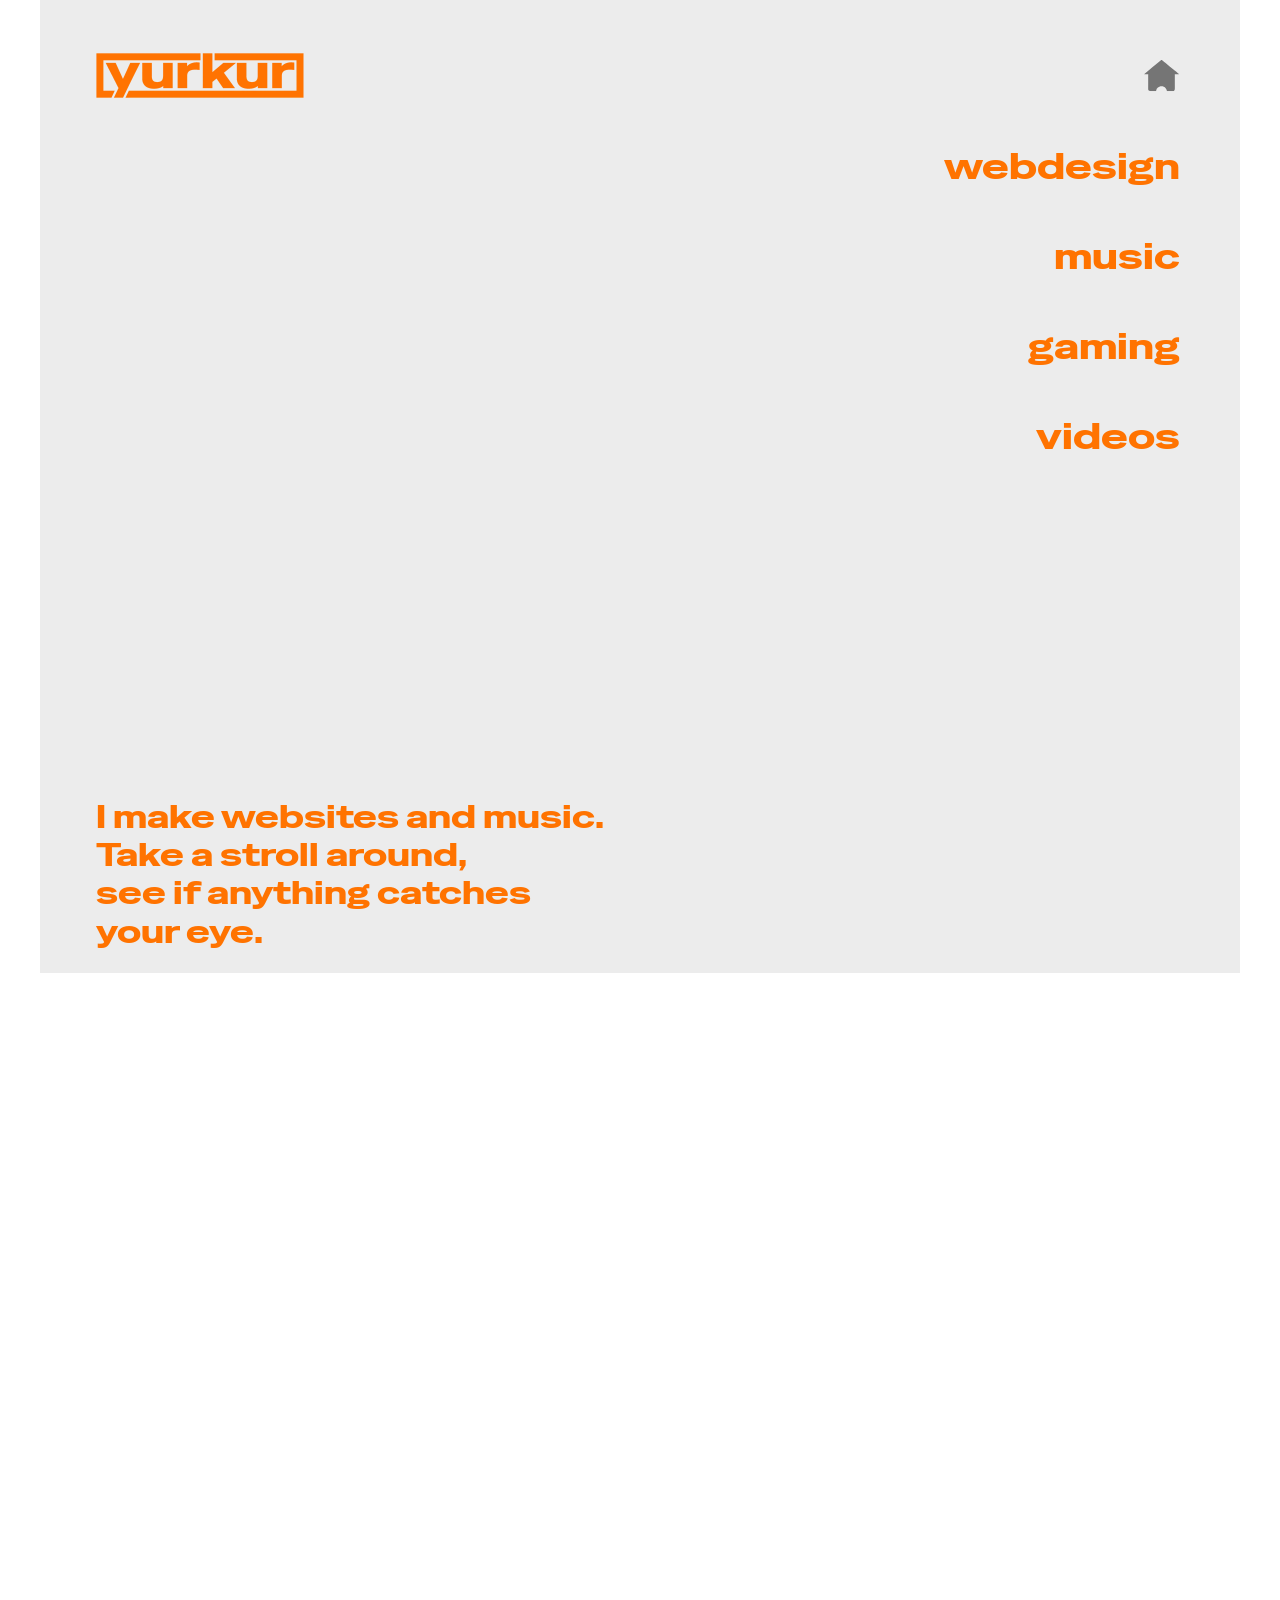
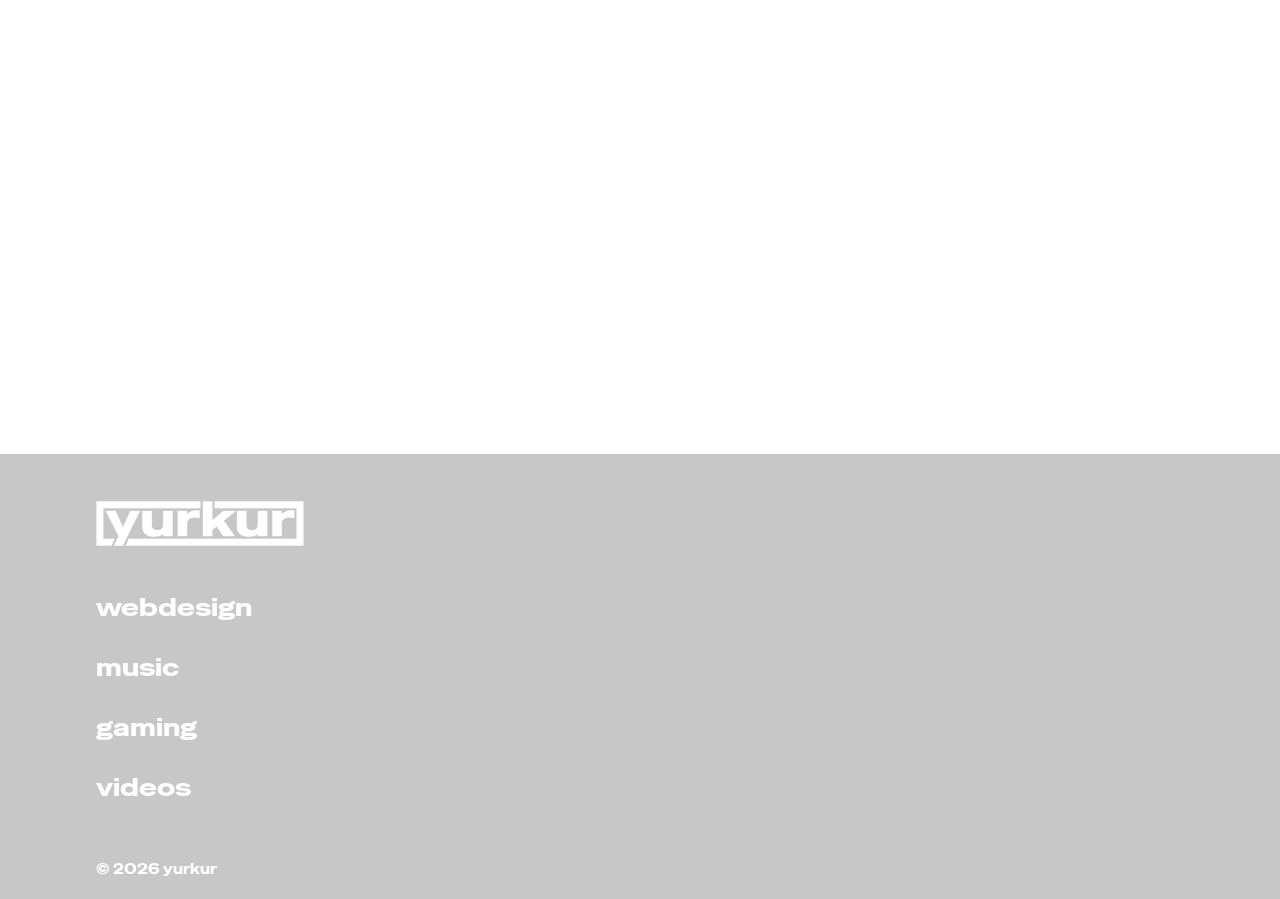
<file: index.html>
<!doctype html>
<html lang="en">

<head>
  <meta charset="utf-8">
  <meta name="viewport" content="width=device-width,initial-scale=1">
  <meta name="description" content="yurkur — music, webdesign, gaming and videos. Digital creator based in Prague.">
  <title>yurkur | welcome!</title>
  <link rel="preload" href="assets/fonts/special-gothic-expanded-one.ttf" as="font" type="font/ttf" crossorigin>
  <script>document.documentElement.classList.add('page-loading');</script>
  <link rel="stylesheet" href="styles.css">
  <link rel="icon" type="image/png" sizes="16x16" href="/favicons/orange-16.png">
  <link rel="icon" type="image/png" sizes="32x32" href="/favicons/orange-32.png">
  <link rel="apple-touch-icon" sizes="180x180" href="/favicons/orange-180.png">
  <script src="script.js" defer></script>
</head>

<body class="page-home" id="home">
  <div class="page-loader" role="status" aria-label="Loading page">
    <img src="assets/logo-orange.webp" width="154" height="35" alt="yurkur" decoding="sync">
  </div>
  <a class="skip-link" href="#main">Skip to content</a>
  <a class="brand" href="./" aria-label="yurkur">
    <img src="assets/logo-orange.webp" width="104" height="24" alt="yurkur">
  </a>
  <header class="header">
    <button class="menu-toggle" type="button" aria-label="Open navigation" aria-controls="navigation"
      aria-expanded="false" hidden>
      <span class="menu-icon icon-menu-arrow" aria-hidden="true"></span>
    </button>
    <nav class="desktop-nav" aria-label="Main desktop navigation">
      <a href="index.html" aria-current="page" class="nav-home" aria-label="Home"><span class="nav-home-icon"
          aria-hidden="true"></span></a>
      <a href="webdesign.html">webdesign</a>
      <a href="music.html">music</a>
      <a href="gaming.html">gaming</a>
      <a href="videos.html">videos</a>
    </nav>
  </header>
  <dialog class="menu" id="navigation" aria-label="Main navigation">
    <div class="menu-panel">
      <nav aria-label="Main">
        <a href="index.html" aria-current="page" class="nav-home" aria-label="Home"><span class="nav-home-icon"
            aria-hidden="true"></span></a>
        <a href="webdesign.html">webdesign</a>
        <a href="music.html">music</a>
        <a href="gaming.html">gaming</a>
        <a href="videos.html">videos</a>
      </nav>
    </div>
  </dialog>
  <main id="main">
    <section class="intro" aria-label="Introduction">
      <div class="hero video-panel">
        <video class="background-video" data-file="assets/video/home-1.mp4" autoplay loop muted playsinline
          preload="none" aria-hidden="true" tabindex="-1"></video>
        <h1>I make websites and music.
          <br>Take a stroll around,
          <br>see if anything catches
          <br>your eye.
        </h1>
      </div>
      <div class="biography">
        <p>My name is yurkur and I'm a digital creator based in Prague, Czech Republic. I mainly focus on webdesign
          and music production in modern rap sphere.</p>
        <p>Aside from that, I'm also a passionate gamer. You can find some of my game reviews and videos here too
          (videos are in Czech only).</p>
      </div>
    </section>
    <section class="content-section video-panel" aria-label="Explore my work">
      <img class="home-photo" src="assets/home-photo.webp" width="1200" height="973" alt="yurkur" loading="lazy"
        decoding="async">
      <nav class="content-nav" aria-label="Explore">
        <a href="webdesign.html">webdesign</a>
        <a href="music.html">music</a>
        <a href="gaming.html">gaming</a>
        <a href="videos.html">videos</a>
      </nav>
    </section>
    <section class="links-section" id="links" aria-labelledby="links-title">
      <h2 id="links-title">all my links
      </h2>
      <p class="links-description">Peep these links if you are interested in connecting with me.</p>
      <ul class="social-links">
        <li>
          <a href="https://xstrecords.cz" target="_blank" rel="noopener noreferrer"
            aria-label="xstrecords.cz (opens in a new tab)"><span class="social-icon icon-music"
              aria-hidden="true"></span>
            <span>xstrecords.cz</span>
          </a>
        </li>
        <li>
          <a href="https://www.instagram.com/yurkur.exe/" target="_blank" rel="noopener noreferrer"
            aria-label="Instagram: yurkur.exe (opens in a new tab)">
            <span class="social-icon icon-instagram" aria-hidden="true"></span>
            <span>yurkur.exe</span>
          </a>
        </li>
        <li>
          <a href="https://soundcloud.com/xstyurkur" target="_blank" rel="noopener noreferrer"
            aria-label="SoundCloud: xstyurkur (opens in a new tab)">
            <span class="social-icon icon-soundcloud" aria-hidden="true"></span>
            <span>xstyurkur</span>
          </a>
        </li>
        <li>
          <a href="https://www.youtube.com/@yurkur" target="_blank" rel="noopener noreferrer"
            aria-label="YouTube: yurkur (opens in a new tab)">
            <span class="social-icon icon-youtube" aria-hidden="true"></span>
            <span>yurkur</span>
          </a>
        </li>
        <li>
          <a href="https://steamcommunity.com/id/yurkur" target="_blank" rel="noopener noreferrer"
            aria-label="Steam: yurkur (opens in a new tab)">
            <span class="social-icon icon-steam" role="img" aria-label="Steam"></span>
            <span>yurkur</span>
          </a>
        </li>
        <li>
          <a href="https://discord.com/users/459400616897413120" target="_blank" rel="noopener noreferrer"
            aria-label="Discord: yurkur.exe (opens in a new tab)">
            <span class="social-icon icon-discord" role="img" aria-label="Discord"></span>
            <span>yurkur.exe</span>
          </a>
        </li>
      </ul>
      <p class="disclaimer">Please note that my Discord server is mainly used by me and my friends. Any malicious
        activity will be immediately banned without warning.</p>
    </section>
  </main>
  <footer class="footer">
    <a href="./" aria-label="yurkur — Home">
      <img class="footer-logo-mobile" src="assets/logo-white.webp" width="104" height="24" alt="yurkur">
      <img class="footer-logo-default" src="assets/logo-orange.webp" width="104" height="24" alt="" aria-hidden="true">
      <img class="footer-logo-hover" src="assets/logo-white.webp" width="104" height="24" alt="" aria-hidden="true">
    </a>
    <nav class="footer-nav" aria-label="Footer">
      <a href="webdesign.html">webdesign</a>
      <a href="music.html">music</a>
      <a href="gaming.html">gaming</a>
      <a href="videos.html">videos</a>
    </nav>
    <small><span>© 2026 yurkur</span></small>
  </footer>
</body>

</html>
</file>
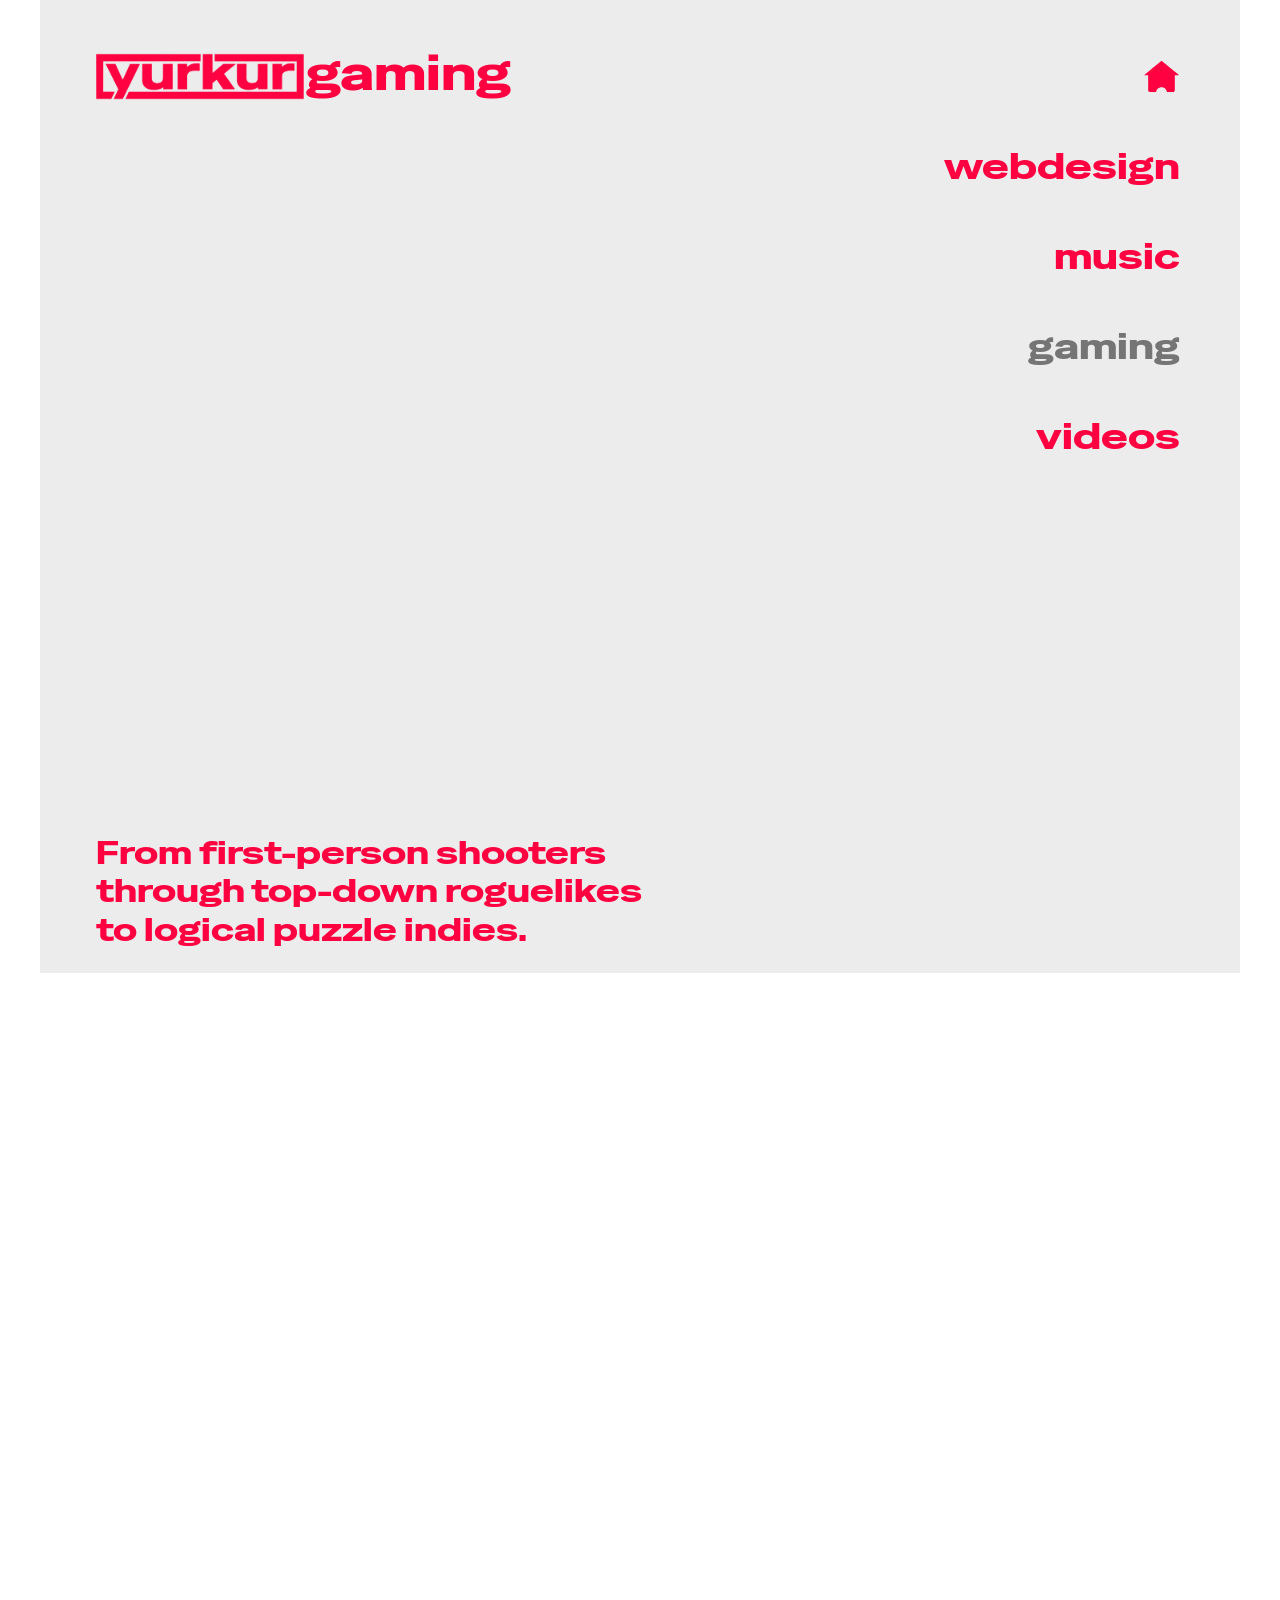
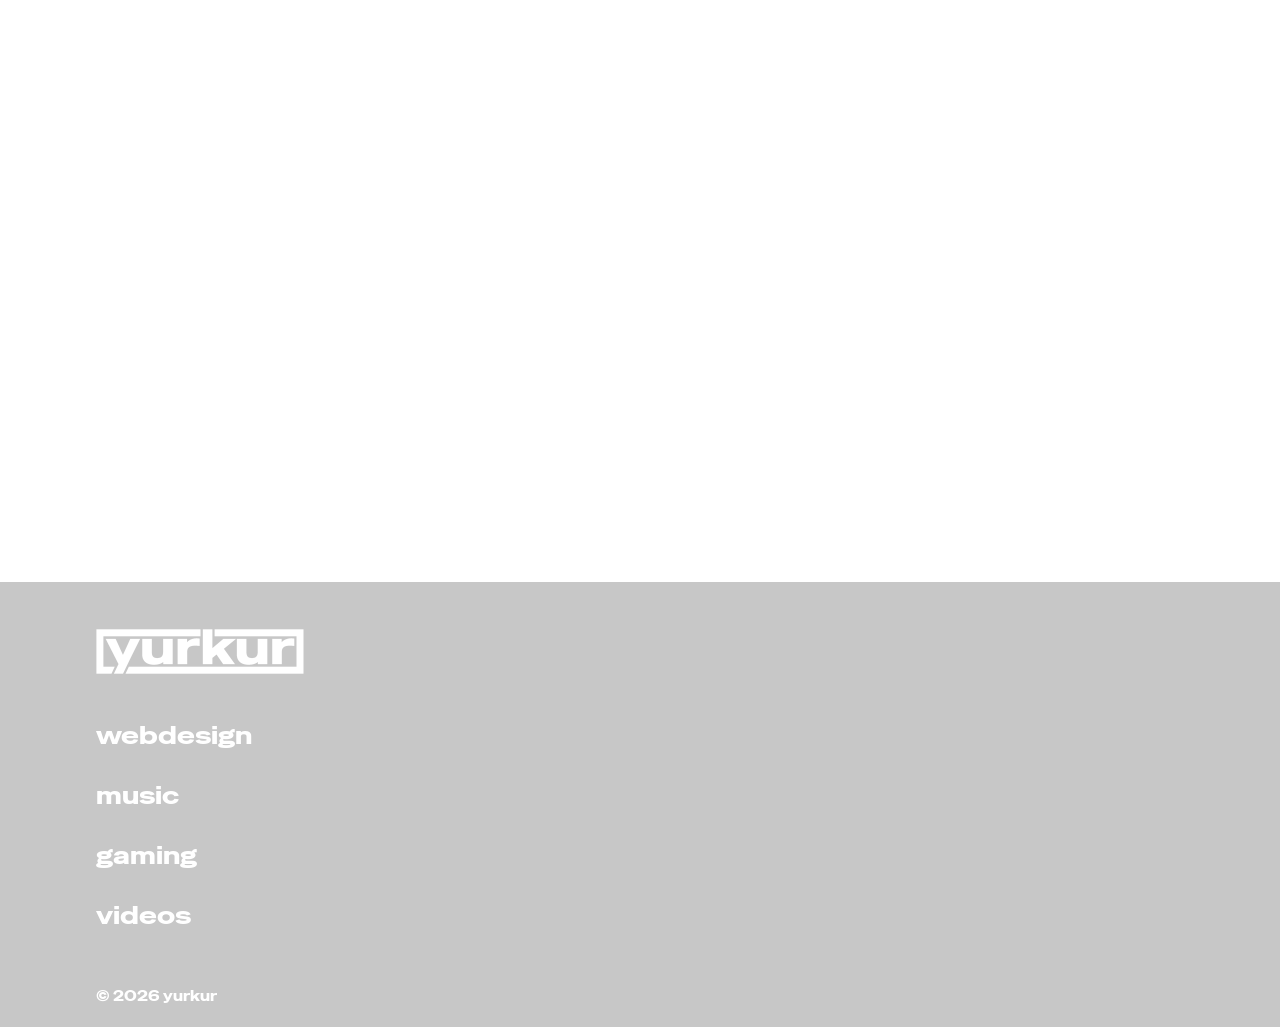
<file: gaming.html>
<!doctype html>
<html lang="en">

<head>
  <meta charset="utf-8">
  <meta name="viewport" content="width=device-width, initial-scale=1">
  <meta name="description" content="Game reviews and opinions by yurkur.">
  <title>yurkur | gaming</title>
  <link rel="preload" href="assets/fonts/special-gothic-expanded-one.ttf" as="font" type="font/ttf" crossorigin>
  <script>document.documentElement.classList.add('page-loading');</script>
  <link rel="stylesheet" href="styles.css">
  <link rel="icon" type="image/png" sizes="16x16" href="/favicons/red-16.png">
  <link rel="icon" type="image/png" sizes="32x32" href="/favicons/red-32.png">
  <link rel="apple-touch-icon" sizes="180x180" href="/favicons/red-180.png">
  <script src="script.js" defer></script>
</head>

<body class="page-gaming" id="gaming">
  <div class="page-loader" role="status" aria-label="Loading page">
    <img src="assets/logo-red.webp" width="154" height="35" alt="yurkur" decoding="sync">
  </div>
  <a class="skip-link" href="#main">Skip to content</a>
  <a class="brand" href="index.html" aria-label="yurkur — Home">
    <img src="assets/logo-red.webp" width="104" height="24" alt="yurkur">
    <span class="brand-page" aria-hidden="true">gaming</span>
  </a>
  <header class="header">
    <button class="menu-toggle" type="button" aria-label="Open navigation" aria-controls="navigation"
      aria-expanded="false" hidden>
      <span class="menu-icon icon-menu-arrow" aria-hidden="true"></span>
    </button>
    <nav class="desktop-nav" aria-label="Main desktop navigation">
      <a href="index.html" class="nav-home" aria-label="Home"><span class="nav-home-icon" aria-hidden="true"></span></a>
      <a href="webdesign.html">webdesign</a>
      <a href="music.html">music</a>
      <a href="gaming.html" aria-current="page">gaming</a>
      <a href="videos.html">videos</a>
    </nav>
  </header>
  <dialog class="menu" id="navigation" aria-label="Main navigation">
    <div class="menu-panel">
      <nav aria-label="Main">
        <a href="index.html" class="nav-home" aria-label="Home"><span class="nav-home-icon"
            aria-hidden="true"></span></a>
        <a href="webdesign.html">webdesign</a>
        <a href="music.html">music</a>
        <a href="gaming.html" aria-current="page">gaming</a>
        <a href="videos.html">videos</a>
      </nav>
    </div>
  </dialog>
  <main id="main">
    <section class="intro" aria-label="Gaming">
      <div class="hero video-panel">
        <video class="background-video" data-file="assets/video/home-4.mp4" autoplay loop muted playsinline
          preload="none" aria-hidden="true" tabindex="-1"></video>
        <h1>From first-person shooters<br class="gaming-line"> through top-down roguelikes<br class="gaming-line"> to
          logical puzzle indies.</h1>
      </div>
      <div class="biography biography--with-photo">
        <p>I've been playing video games for as
          long as I can remember. Nothing makes
          me happier than sitting down with a
          new game and just being transported into
          its world. It's a nice escape for a few hours.</p>
        <p>I used to play CS2 a lot, but nowadays
          competitive games just aren’t my speed.
          Single-player games with a good story
          or just a fun gameplay idea are my thing.</p>
        <img class="intro-photo" src="assets/gaming-photo.webp" width="1200" height="973" alt="Crash Bandicoot"
          loading="lazy" decoding="async">
        <p>So, to make something out of my time
          with these games, I decided to write
          about them. Think of these as reviews.
          Heavily opinionated reviews, but that’s
          the point, right?</p>
        <p>Reviews are listed in the order I played
          the games, from newest to oldest.</p>
      </div>
    </section>
    <div class="gaming-reviews" aria-label="Game reviews">

      <section class="review-entry" id="review-death-stranding-2" data-review-id="death-stranding-2"
        aria-labelledby="title-death-stranding-2">
        <a class="review-card" href="reviews/death-stranding-2.html">
          <img class="review-card__image" src="assets/reviews/ds2/cover.webp" width="1200" height="973" alt=""
            loading="lazy" decoding="async">
          <h2 class="review-card__title" id="title-death-stranding-2">Death Stranding 2: On the Beach</h2>
        </a>
      </section>

      <section class="review-entry" id="review-resident-evil-requiem" data-review-id="resident-evil-requiem"
        aria-labelledby="title-resident-evil-requiem">
        <a class="review-card" href="reviews/resident-evil-requiem.html">
          <img class="review-card__image" src="assets/re9-thumb.webp" width="440" height="125" alt="" loading="lazy"
            decoding="async">
          <h2 class="review-card__title" id="title-resident-evil-requiem">Resident Evil Requiem</h2>
        </a>
      </section>

    </div>
    <section class="links-section gaming-links" aria-label="Gaming profiles">
      <ul class="social-links">
        <li><a href="https://steamcommunity.com/id/yurkur" target="_blank" rel="noopener noreferrer"
            aria-label="Steam: yurkur (opens in a new tab)"><span class="social-icon icon-steam"
              aria-hidden="true"></span><span>yurkur</span></a></li>
        <li><a href="https://www.youtube.com/@yurkur" target="_blank" rel="noopener noreferrer"
            aria-label="YouTube: yurkur (opens in a new tab)"><span class="social-icon icon-youtube"
              aria-hidden="true"></span><span>yurkur</span></a></li>
        <li><a href="https://discord.com/users/459400616897413120" target="_blank" rel="noopener noreferrer"
            aria-label="Discord: yurkur.exe (opens in a new tab)"><span class="social-icon icon-discord"
              aria-hidden="true"></span><span>yurkur.exe</span></a></li>
      </ul>
      <p class="disclaimer">Please note that my Discord server is mainly used by me and my friends. Any malicious
        activity will be immediately banned without warning.</p>
    </section>
  </main>
  <footer class="footer">
    <a href="index.html" aria-label="yurkur — Home">
      <img src="assets/logo-white.webp" width="104" height="24" alt="yurkur">
    </a>
    <nav class="footer-nav" aria-label="Footer">
      <a href="webdesign.html">webdesign</a>
      <a href="music.html">music</a>
      <a href="gaming.html" aria-current="page">gaming</a>
      <a href="videos.html">videos</a>
    </nav>
    <small>© 2026 yurkur</small>
  </footer>
</body>

</html>
</file>
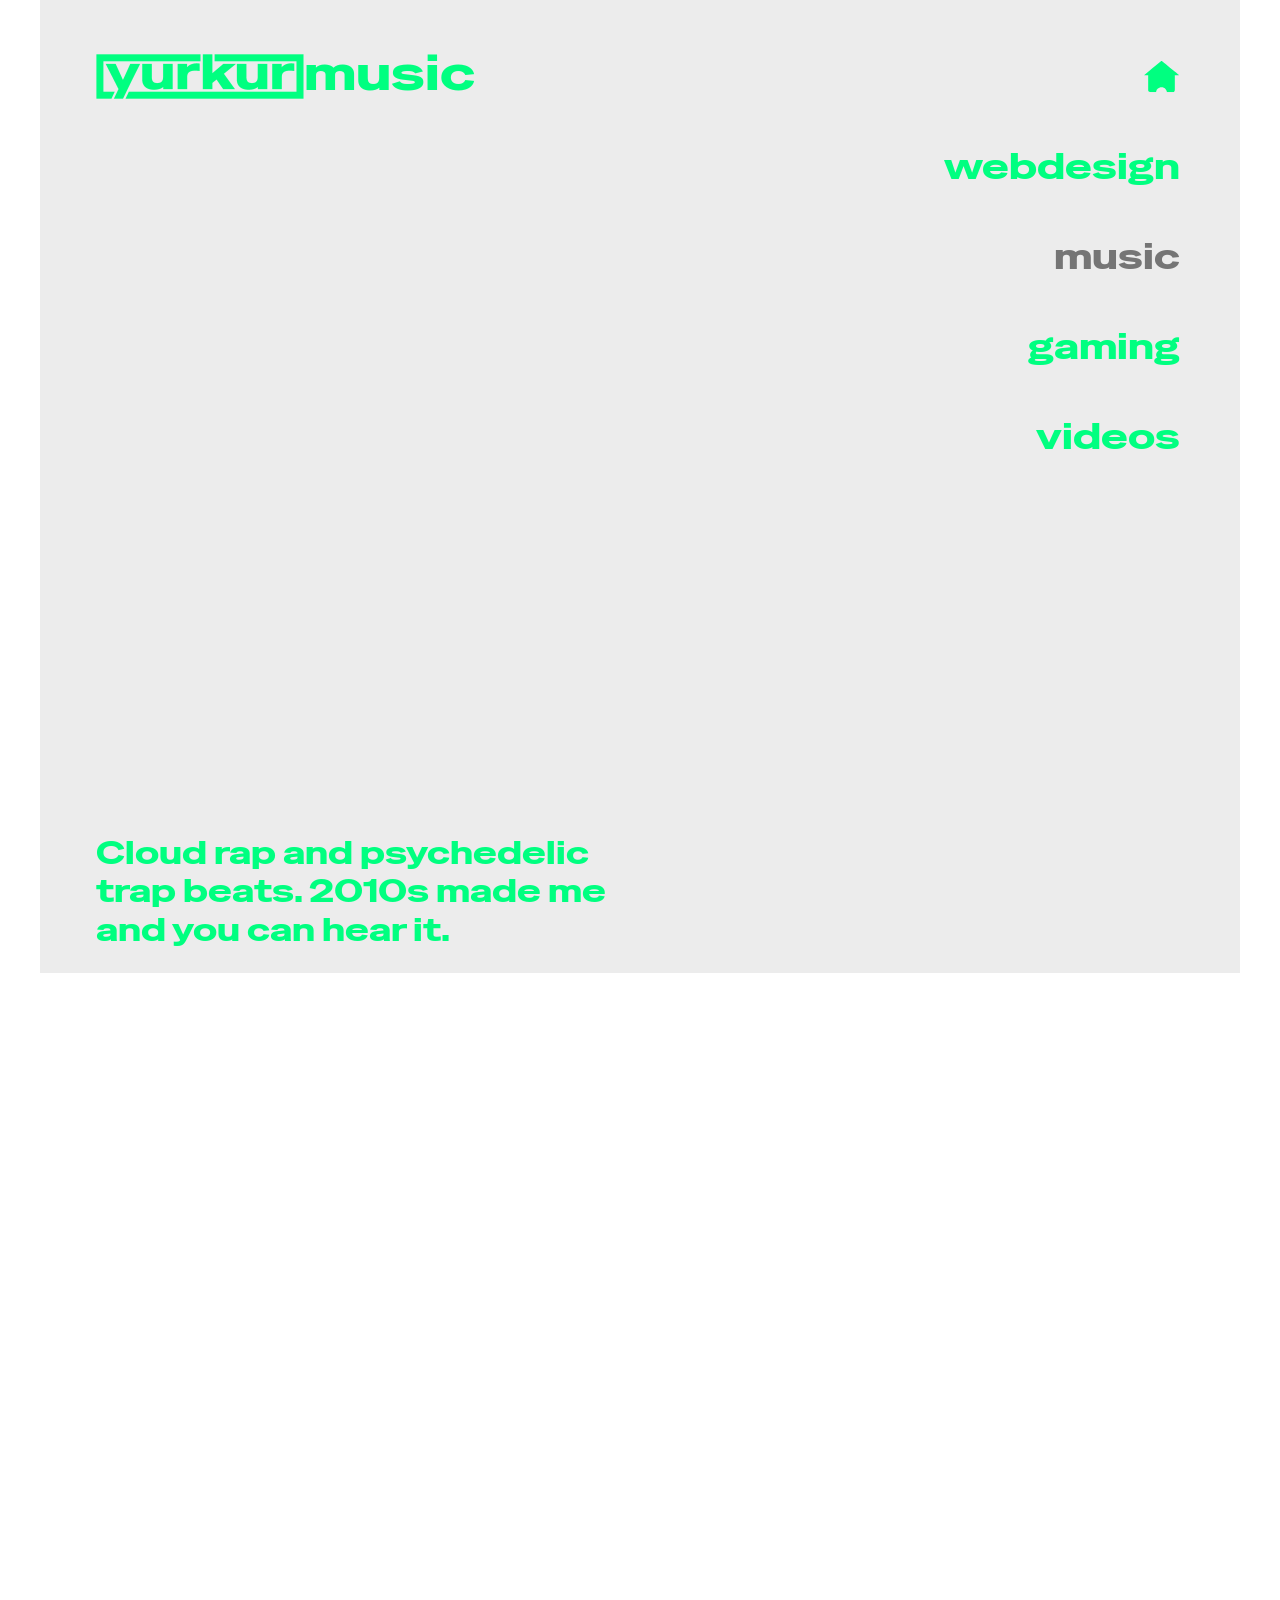
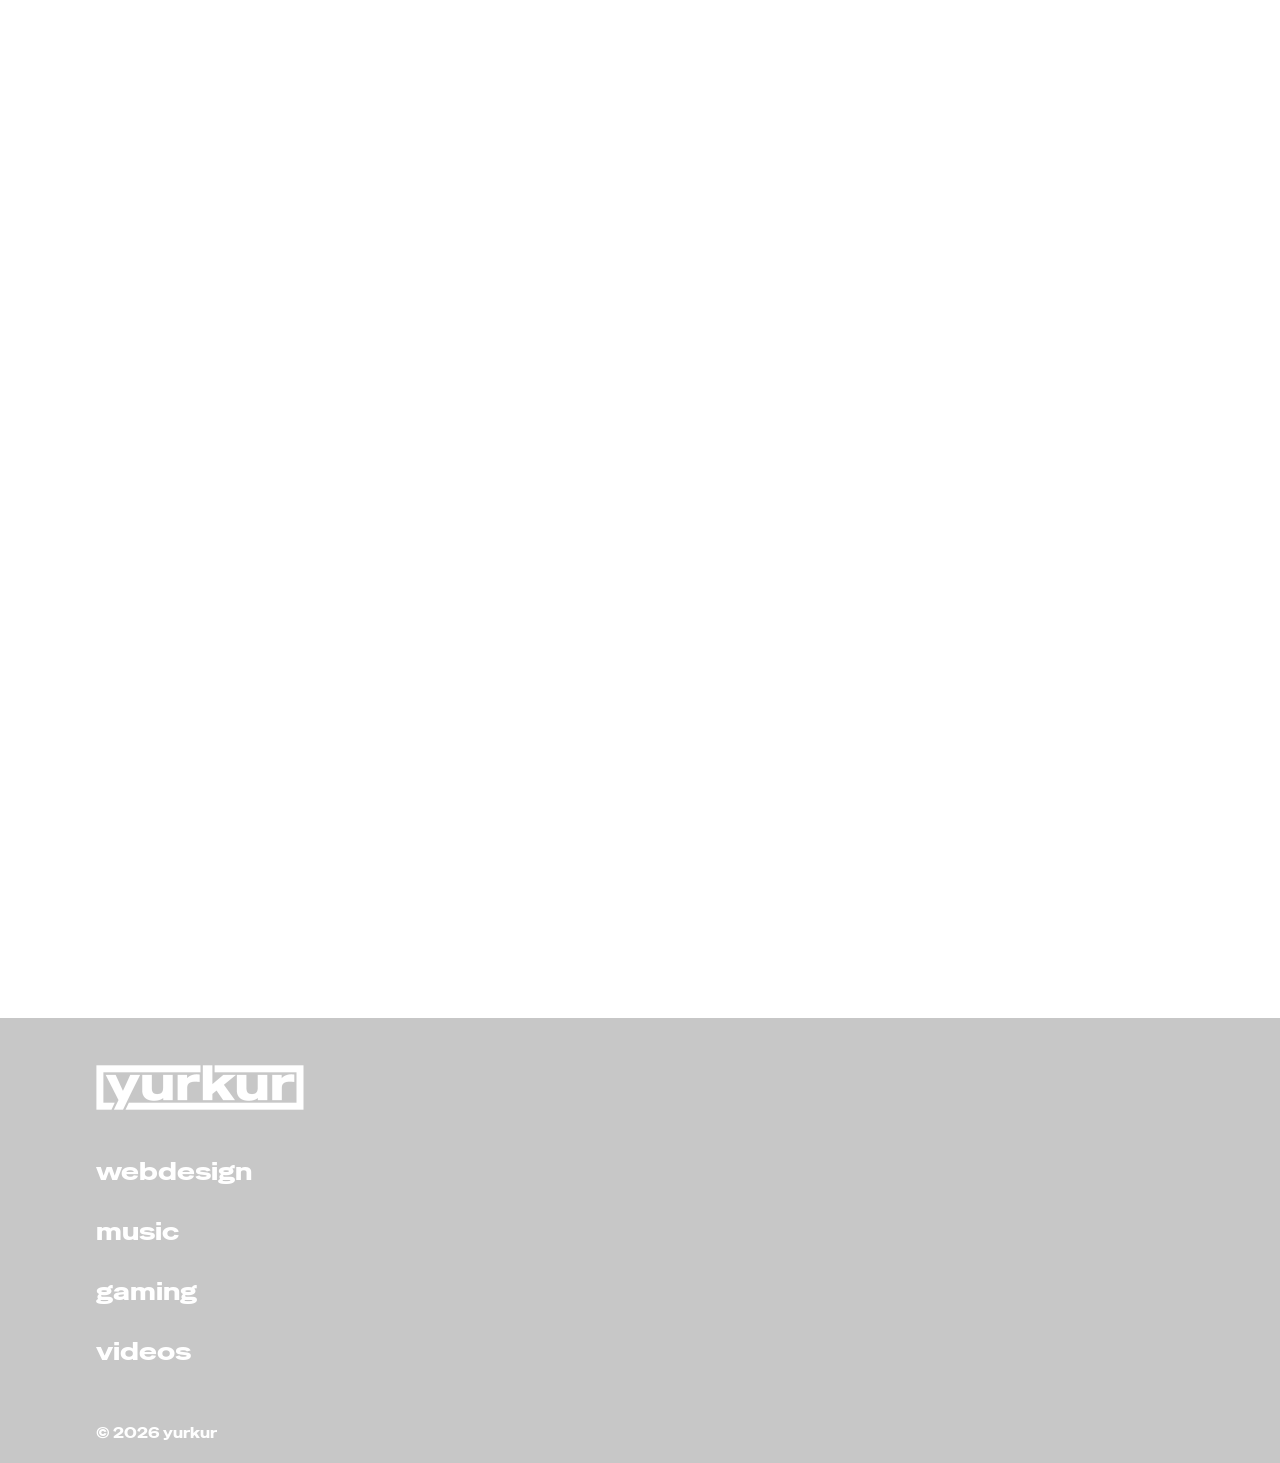
<file: music.html>
<!doctype html>
<html lang="en">

<head>
  <meta charset="utf-8">
  <meta name="viewport" content="width=device-width, initial-scale=1">
  <meta name="description" content="yurkur — cloud rap, psychedelic trap beats and music from existence / XST.">
  <title>yurkur | music</title>
  <link rel="preload" href="assets/fonts/special-gothic-expanded-one.ttf" as="font" type="font/ttf" crossorigin>
  <script>document.documentElement.classList.add('page-loading');</script>
  <link rel="stylesheet" href="styles.css">
  <link rel="icon" type="image/png" sizes="16x16" href="/favicons/green-16.png">
  <link rel="icon" type="image/png" sizes="32x32" href="/favicons/green-32.png">
  <link rel="apple-touch-icon" sizes="180x180" href="/favicons/green-180.png">
  <script src="script.js" defer></script>
</head>

<body class="page-music" id="music">
  <div class="page-loader" role="status" aria-label="Loading page">
    <img src="assets/logo-green.webp" width="154" height="35" alt="yurkur" decoding="sync">
  </div>
  <a class="skip-link" href="#main">Skip to content</a>
  <a class="brand" href="index.html" aria-label="yurkur — Home">
    <img src="assets/logo-green.webp" width="104" height="24" alt="yurkur">
    <span class="brand-page" aria-hidden="true">music</span>
  </a>
  <header class="header">
    <button class="menu-toggle" type="button" aria-label="Open navigation" aria-controls="navigation"
      aria-expanded="false" hidden>
      <span class="menu-icon icon-menu-arrow" aria-hidden="true"></span>
    </button>
    <nav class="desktop-nav" aria-label="Main desktop navigation">
      <a href="index.html" class="nav-home" aria-label="Home"><span class="nav-home-icon" aria-hidden="true"></span></a>
      <a href="webdesign.html">webdesign</a>
      <a href="music.html" aria-current="page">music</a>
      <a href="gaming.html">gaming</a>
      <a href="videos.html">videos</a>
    </nav>
  </header>
  <dialog class="menu" id="navigation" aria-label="Main navigation">
    <div class="menu-panel">
      <nav aria-label="Main">
        <a href="index.html" class="nav-home" aria-label="Home"><span class="nav-home-icon"
            aria-hidden="true"></span></a>
        <a href="webdesign.html">webdesign</a>
        <a href="music.html" aria-current="page">music</a>
        <a href="gaming.html">gaming</a>
        <a href="videos.html">videos</a>
      </nav>
    </div>
  </dialog>
  <main id="main">
    <section class="intro" aria-label="My music">
      <div class="hero video-panel">
        <video class="background-video" data-file="assets/video/home-2.mp4" autoplay loop muted playsinline
          preload="none" aria-hidden="true" tabindex="-1"></video>
        <h1>Cloud rap and psychedelic
          <br>trap beats. 2010s made me
          <br>and you can hear it.
        </h1>
      </div>
      <div class="biography biography--with-photo">
        <p>Beatmaker first, rapper second.<br>
          "Simple" and "catchy" are two mantras<br>
          I try to keep in mind whenever I'm producing.
          Influenced by the ATL sound, my beats are
          modern and nostalgic at the same time.</p>
        <p>I'm also one half of a music collective
          called existence, or XST for short.
          You can listen to the whole catalog on
          our website <a class="music-inline-link" href="https://xstrecords.cz" target="_blank"
            rel="noopener noreferrer">xstrecords.cz</a>. All my music work is available on <a class="music-inline-link"
            href="https://soundcloud.com/xstyurkur" target="_blank" rel="noopener noreferrer">SoundCloud</a>.</p>
        <img class="intro-photo" src="assets/music-photo.webp" width="1200" height="973"
          alt="yurkur standing in front of a garage door" loading="lazy" decoding="async">
        <ul class="social-links music-intro-links">
          <li><a href="https://xstrecords.cz" target="_blank" rel="noopener noreferrer"
              aria-label="xstrecords.cz (opens in a new tab)"><span class="social-icon icon-music"
                aria-hidden="true"></span><span>xstrecords.cz</span></a></li>
          <li><a href="https://soundcloud.com/xstyurkur" target="_blank" rel="noopener noreferrer"
              aria-label="SoundCloud: xstyurkur (opens in a new tab)"><span class="social-icon icon-soundcloud"
                aria-hidden="true"></span><span>xstyurkur</span></a></li>
        </ul>
      </div>
    </section>
    <section class="media-section" aria-label="Selected songs">
      <p class="media-description">Below are few songs from my discography. Be aware that all lyrics are in
        Czech.</p>
      <div class="media-list">
        <figure class="media-item">
          <div class="media-player" data-youtube-id="qxdf9yZRa7U" role="group"
            aria-label="Level Up (feat. MukL) — video"></div>
          <figcaption><span>Level Up (feat. MukL)</span><time datetime="2023-03-05">5.3.2023</time></figcaption>
        </figure>
        <figure class="media-item">
          <div class="media-player" data-youtube-id="yDK_1ZYqtqQ" role="group" aria-label="hardware — video"></div>
          <figcaption><span>hardware</span><time datetime="2025-09-24">24.9.2025</time></figcaption>
        </figure>
        <figure class="media-item">
          <div class="media-player" data-youtube-id="bNyfRtZnX8Y" role="group" aria-label="Nizko — video"></div>
          <figcaption><span>Nízko! (feat. MukL)</span><time datetime="2021-05-01">1.5.2021</time></figcaption>
        </figure>
      </div>
    </section>
    <section class="links-section music-streaming" id="links" aria-label="Streaming and contact links">
      <p class="media-description">Here are links to streaming services and my <a class="music-inline-link"
          href="https://www.instagram.com/yurkur.exe/" target="_blank" rel="noopener noreferrer">Instagram</a> for news.
      </p>
      <ul class="social-links">
        <li><a href="https://open.spotify.com/artist/5azgKBwnZoAybIieSr5YlO" target="_blank"
            rel="noopener noreferrer"><span class="social-icon icon-spotify" role="img"
              aria-label="Spotify"></span><span>yurkur</span></a></li>
        <li><a href="https://music.apple.com/us/artist/yurkur/1548020494" target="_blank"
            rel="noopener noreferrer"><span class="social-icon icon-apple-music" role="img"
              aria-label="Apple Music"></span><span>yurkur</span></a></li>
        <li><a href="https://www.instagram.com/yurkur.exe/" target="_blank" rel="noopener noreferrer"
            aria-label="Instagram: yurkur.exe (opens in a new tab)"><span class="social-icon icon-instagram"
              aria-hidden="true"></span><span>yurkur.exe</span></a></li>
      </ul>
    </section>
  </main>
  <footer class="footer">
    <a href="index.html" aria-label="yurkur — Home">
      <img class="footer-logo-mobile" src="assets/logo-white.webp" width="104" height="24" alt="yurkur">
      <img class="footer-logo-default" src="assets/logo-green.webp" width="104" height="24" alt="" aria-hidden="true">
      <img class="footer-logo-hover" src="assets/logo-white.webp" width="104" height="24" alt="" aria-hidden="true">
    </a>
    <nav class="footer-nav" aria-label="Footer">
      <a href="webdesign.html">webdesign</a>
      <a href="music.html" aria-current="page">music</a>
      <a href="gaming.html">gaming</a>
      <a href="videos.html">videos</a>
    </nav>
    <small>© 2026 yurkur</small>
  </footer>
</body>

</html>
</file>
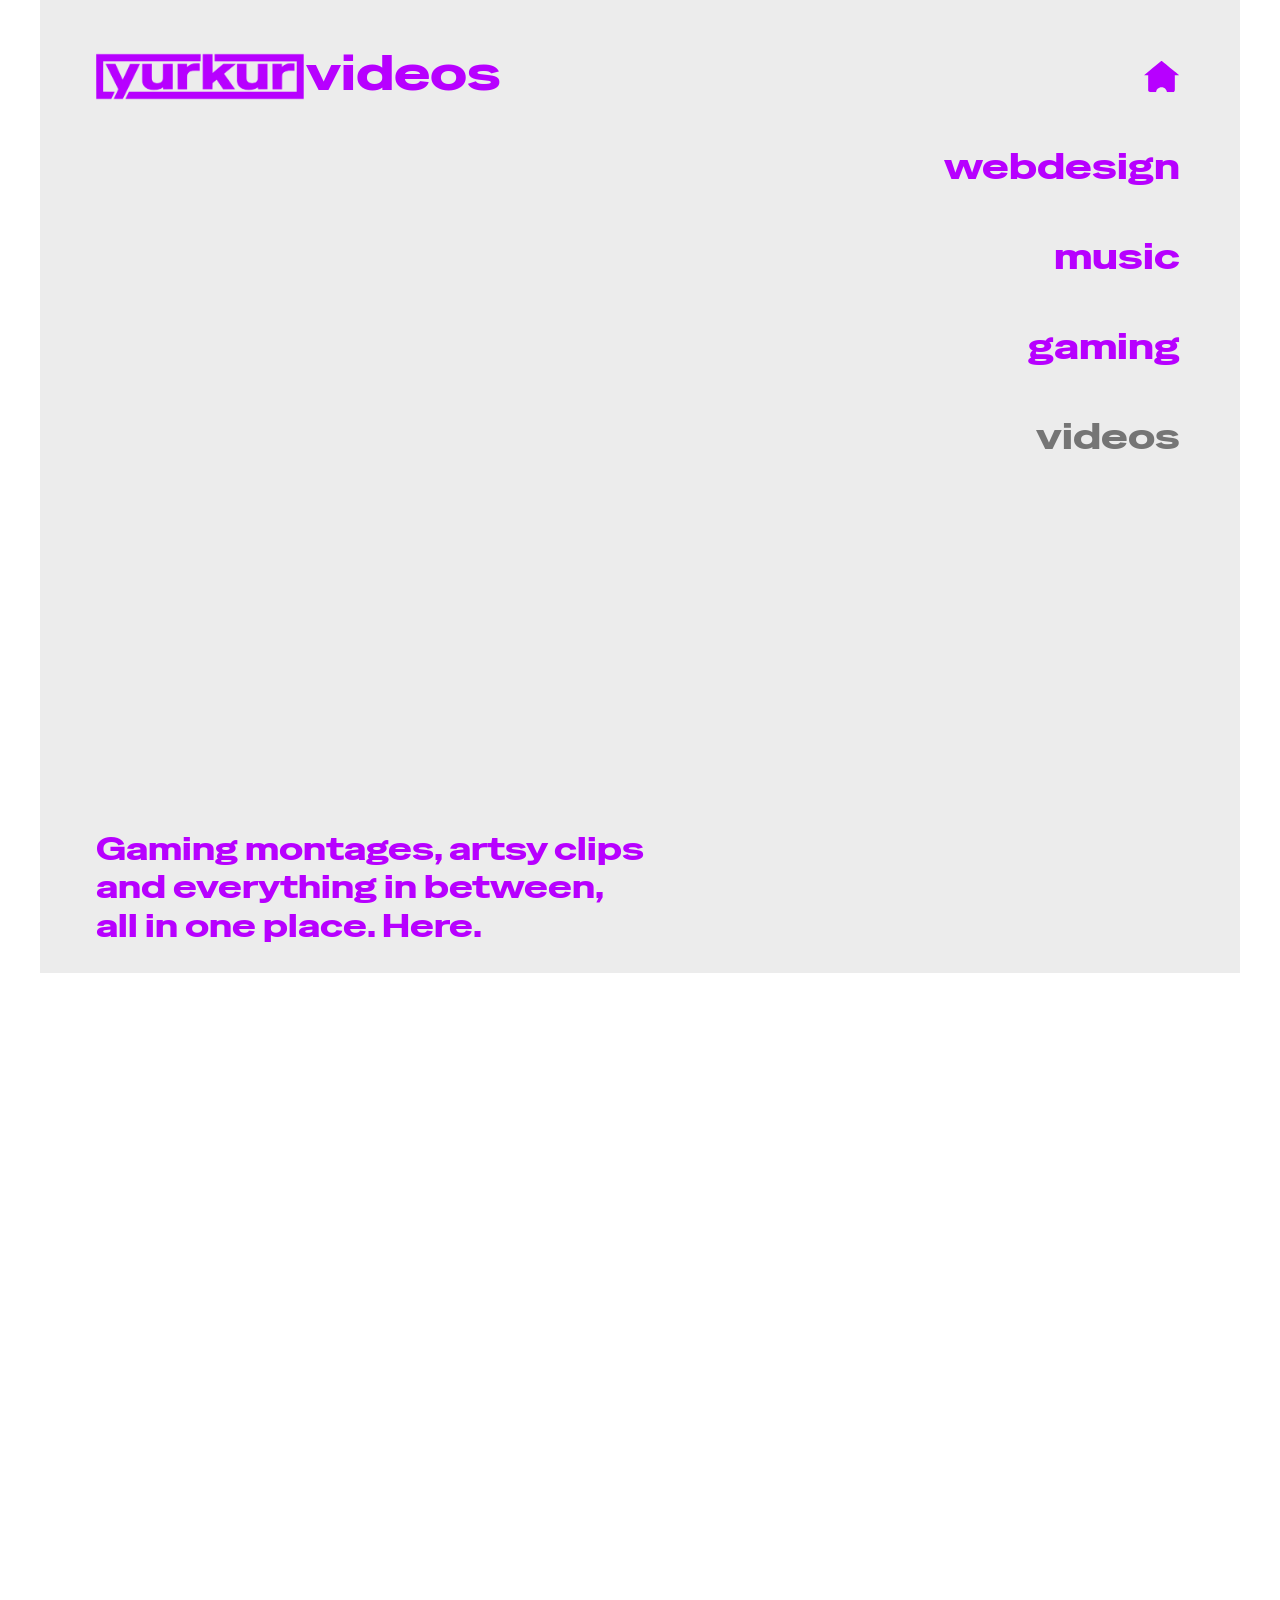
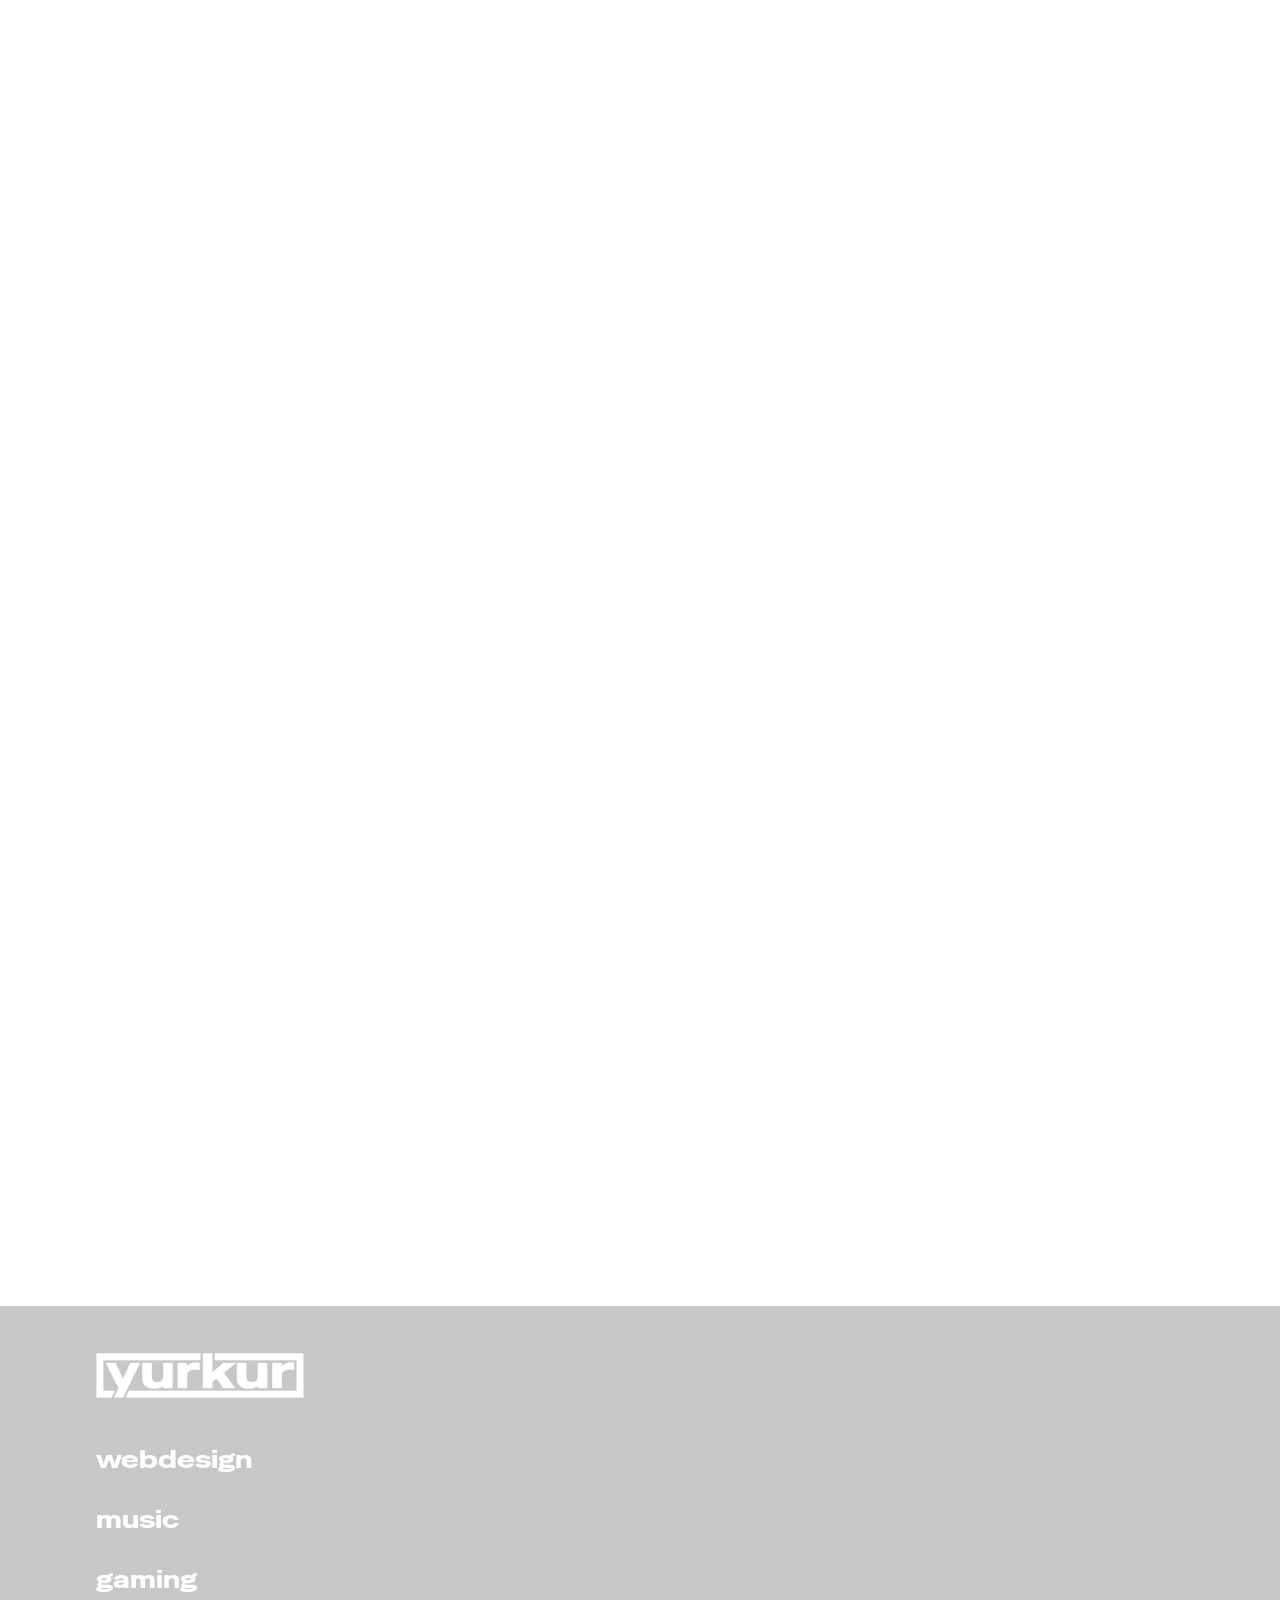
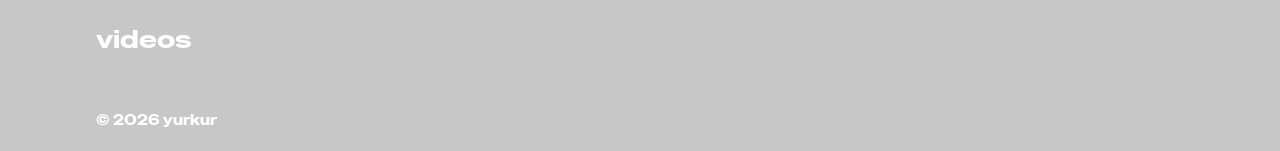
<file: videos.html>
<!doctype html>
<html lang="en">

<head>
  <meta charset="utf-8">
  <meta name="viewport" content="width=device-width, initial-scale=1">
  <meta name="description" content="Music, gaming and everything in between — videos and editing by yurkur.">
  <title>yurkur | videos</title>
  <link rel="preload" href="assets/fonts/special-gothic-expanded-one.ttf" as="font" type="font/ttf" crossorigin>
  <script>document.documentElement.classList.add('page-loading');</script>
  <link rel="stylesheet" href="styles.css">
  <link rel="icon" type="image/png" sizes="16x16" href="/favicons/purple-16.png">
  <link rel="icon" type="image/png" sizes="32x32" href="/favicons/purple-32.png">
  <link rel="apple-touch-icon" sizes="180x180" href="/favicons/purple-180.png">
  <script src="script.js" defer></script>
</head>

<body class="page-videos" id="videos">
  <div class="page-loader" role="status" aria-label="Loading page">
    <img src="assets/logo-purple.webp" width="154" height="35" alt="yurkur" decoding="sync">
  </div>
  <a class="skip-link" href="#main">Skip to content</a>
  <a class="brand" href="index.html" aria-label="yurkur — Home">
    <img src="assets/logo-purple.webp" width="104" height="24" alt="yurkur">
    <span class="brand-page" aria-hidden="true">videos</span>
  </a>
  <header class="header">
    <button class="menu-toggle" type="button" aria-label="Open navigation" aria-controls="navigation"
      aria-expanded="false" hidden>
      <span class="menu-icon icon-menu-arrow" aria-hidden="true"></span>
    </button>
    <nav class="desktop-nav" aria-label="Main desktop navigation">
      <a href="index.html" class="nav-home" aria-label="Home"><span class="nav-home-icon" aria-hidden="true"></span></a>
      <a href="webdesign.html">webdesign</a>
      <a href="music.html">music</a>
      <a href="gaming.html">gaming</a>
      <a href="videos.html" aria-current="page">videos</a>
    </nav>
  </header>
  <dialog class="menu" id="navigation" aria-label="Main navigation">
    <div class="menu-panel">
      <nav aria-label="Main">
        <a href="index.html" class="nav-home" aria-label="Home"><span class="nav-home-icon"
            aria-hidden="true"></span></a>
        <a href="webdesign.html">webdesign</a>
        <a href="music.html">music</a>
        <a href="gaming.html">gaming</a>
        <a href="videos.html" aria-current="page">videos</a>
      </nav>
    </div>
  </dialog>
  <main id="main">
    <section class="intro" aria-label="My videos">
      <div class="hero video-panel">
        <video class="background-video" data-file="assets/video/home-5.mp4" autoplay loop muted playsinline
          preload="none" aria-hidden="true" tabindex="-1"></video>
        <h1>Gaming montages, artsy clips<br class="videos-line">and everything in between,
          <br>all in one place. Here.
        </h1>
      </div>
      <div class="biography biography--with-photo">
        <p>Using Vegas Pro, montages or long-form edits are no problem. There is a channel with videos from my CS2 days.
          I had a blast making those.</p>
        <p>Music needs videos and visuals. You can find my work on XST channel as well.</p>
        <img class="intro-photo" src="assets/videos-photo.webp" width="1200" height="973" alt="" loading="lazy"
          decoding="async">
        <ul class="social-links videos-channel-links">
          <li><a href="https://www.youtube.com/@yurkur" target="_blank" rel="noopener noreferrer"
              aria-label="YouTube: yurkur (opens in a new tab)"><span class="social-icon icon-youtube"
                aria-hidden="true"></span><span>yurkur</span></a></li>
          <li><a href="https://www.youtube.com/channel/UCYzwCjdxyBgyAcZ2vxhVWIw" target="_blank"
              rel="noopener noreferrer" aria-label="YouTube: existence (opens in a new tab)"><span
                class="social-icon icon-youtube" role="img" aria-label="YouTube"></span><span>existence</span></a></li>
        </ul>
      </div>
    </section>
    <section class="media-section" aria-label="Selected videos">
      <p class="media-description">A little sample of my editing from both<br class="videos-line">gaming and
        music.</p>
      <div class="media-list">
        <figure class="media-item">
          <div class="media-player" data-youtube-id="5lUZJez7G2I" role="group" aria-label="CS2 Video #3 — video"></div>
          <figcaption><span>CS2 Video #3</span></figcaption>
        </figure>
        <figure class="media-item">
          <div class="media-player" data-youtube-id="9pwmfCwHnAo" role="group" aria-label="Já — video"></div>
          <figcaption><span>Já Music Video</span></figcaption>
        </figure>
      </div>
    </section>
  </main>
  <footer class="footer">
    <a href="index.html" aria-label="yurkur — Home">
      <img src="assets/logo-white.webp" width="104" height="24" alt="yurkur">
    </a>
    <nav class="footer-nav" aria-label="Footer">
      <a href="webdesign.html">webdesign</a>
      <a href="music.html">music</a>
      <a href="gaming.html">gaming</a>
      <a href="videos.html" aria-current="page">videos</a>
    </nav>
    <small>© 2026 yurkur</small>
  </footer>
</body>

</html>
</file>
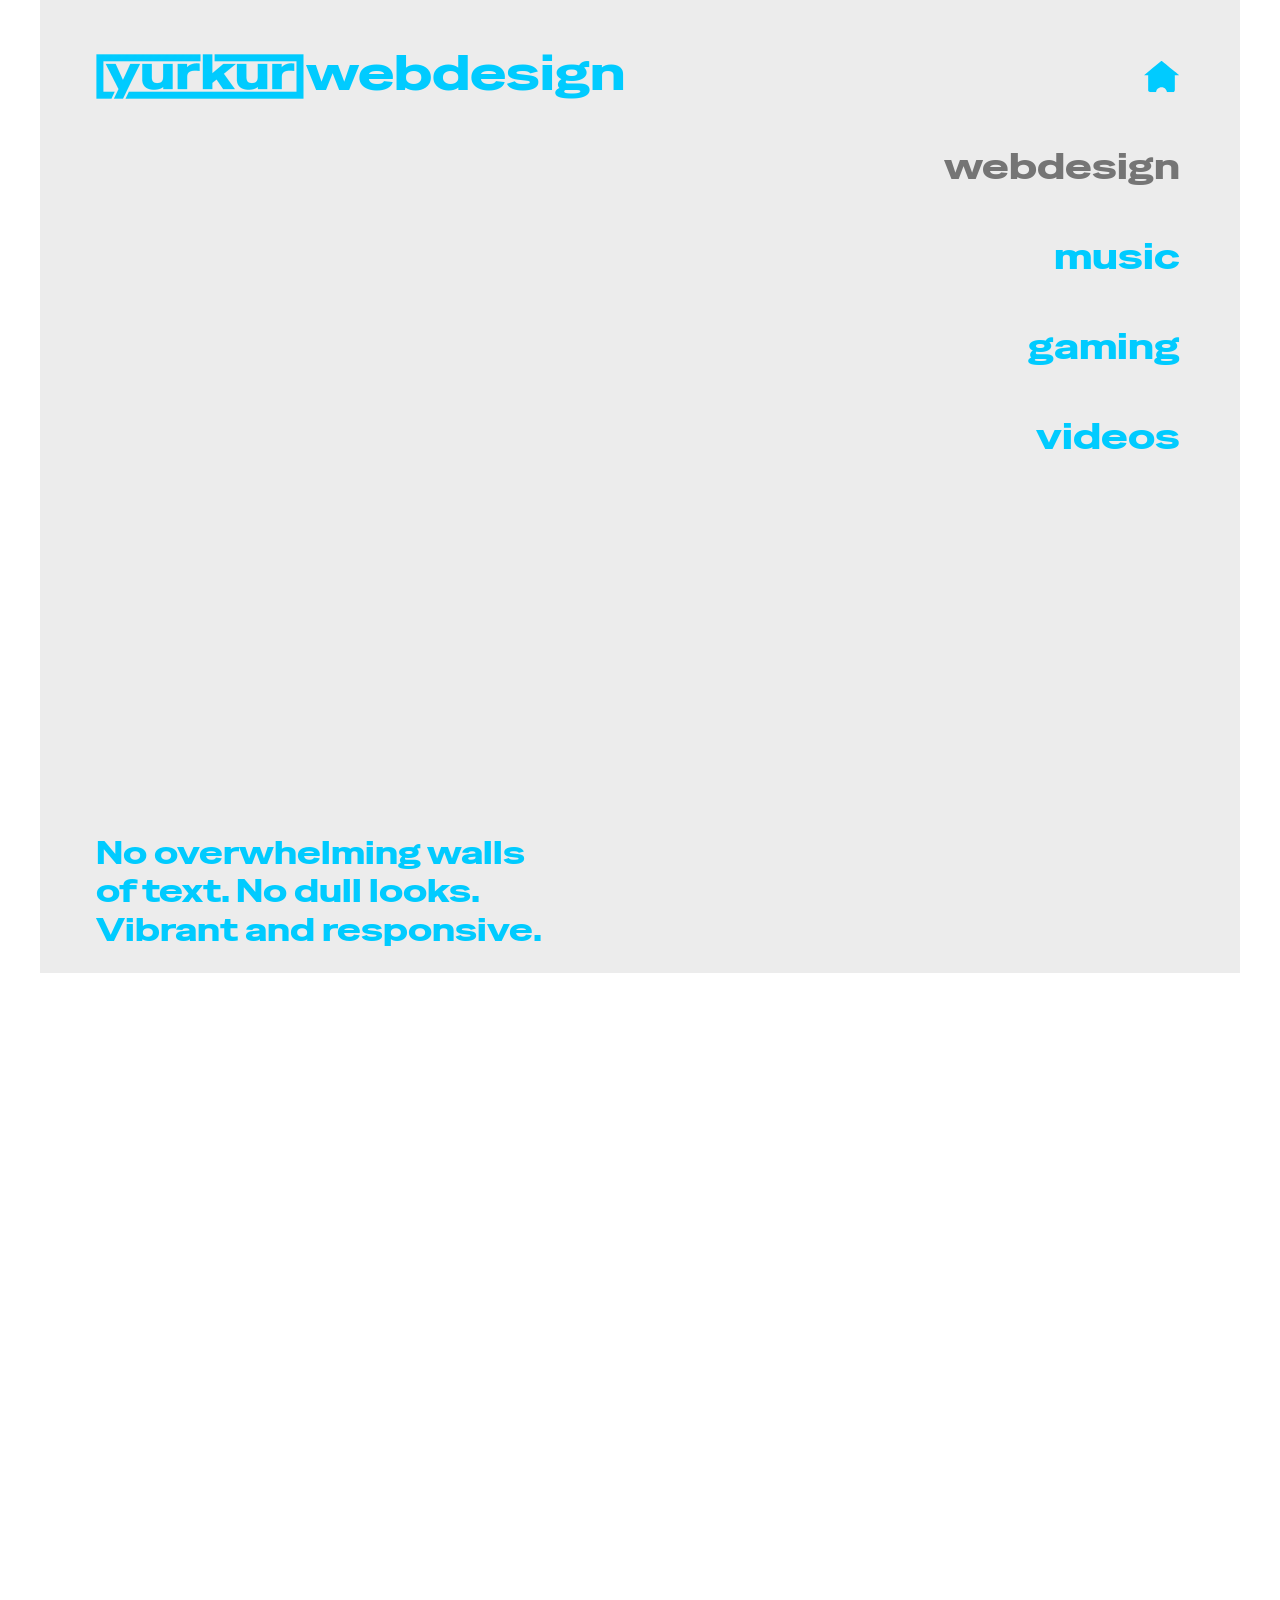
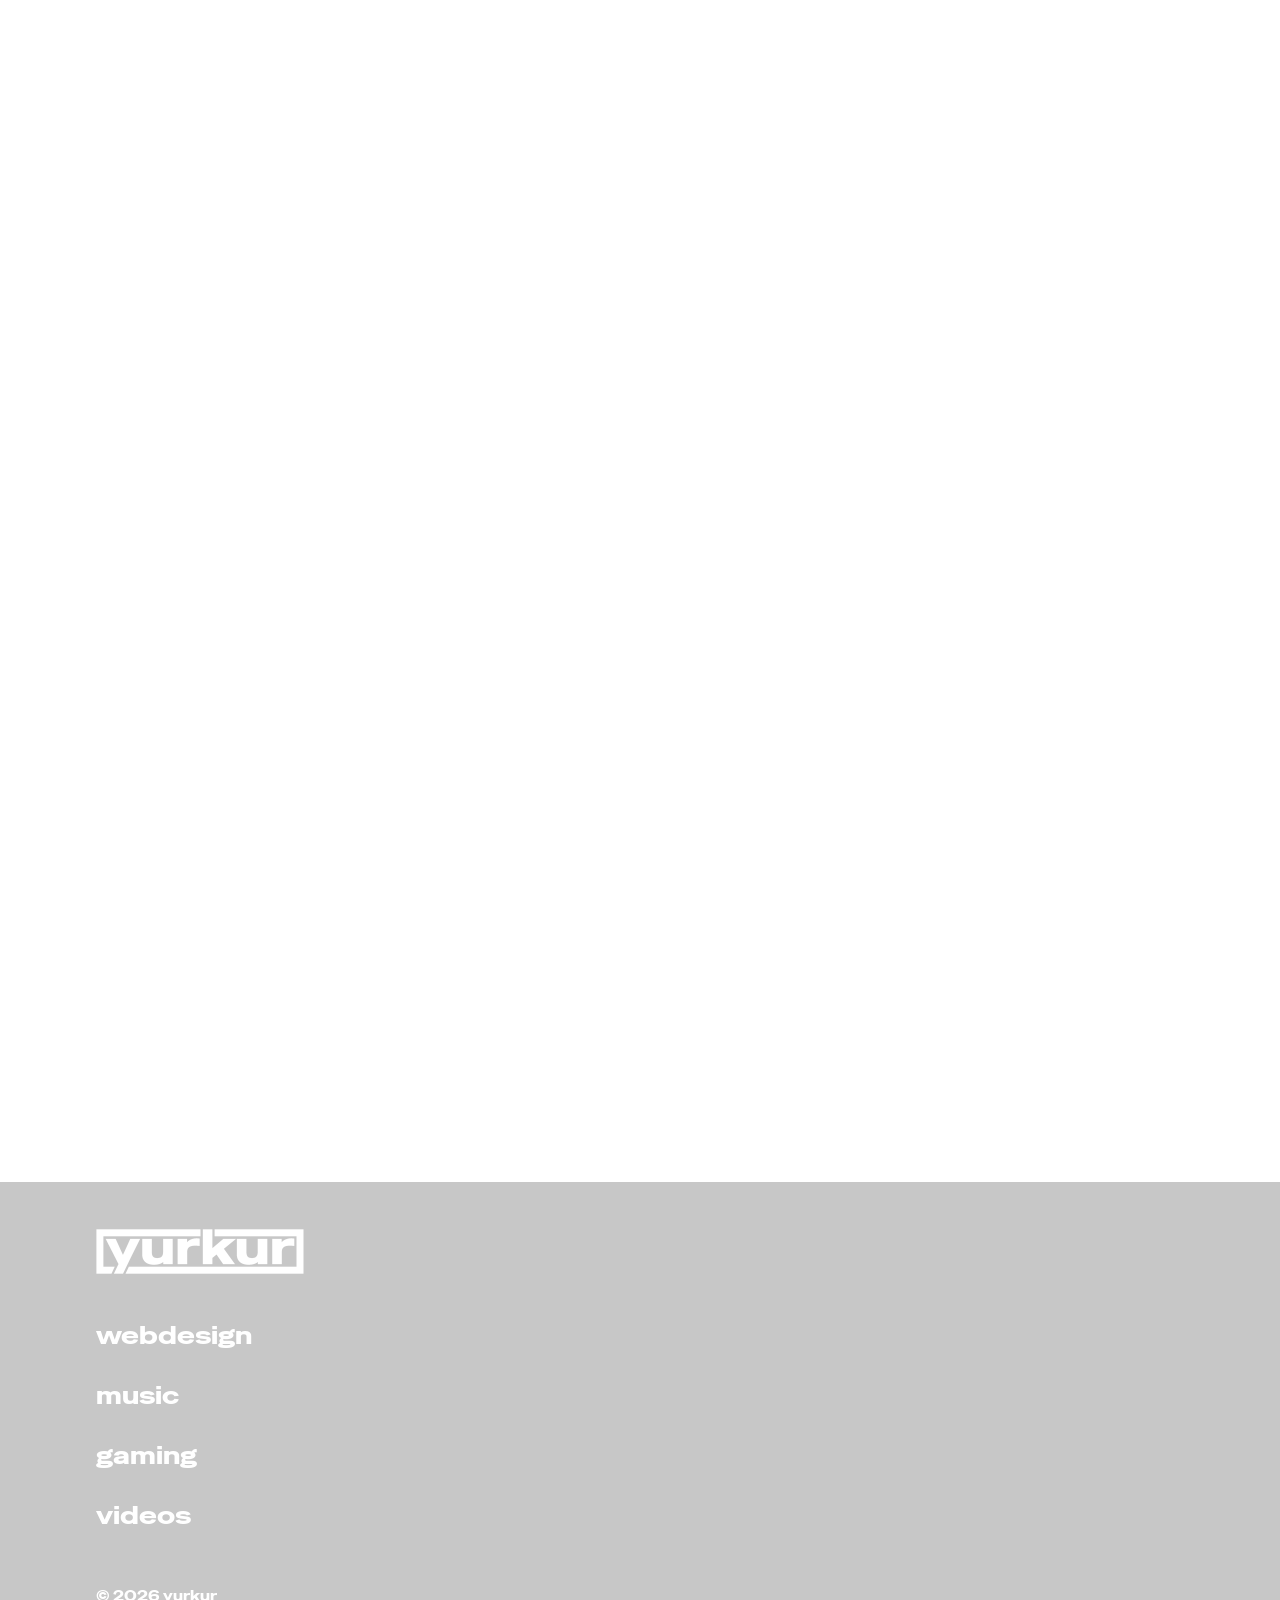
<file: webdesign.html>
<!doctype html>
<html lang="en">

<head>
  <meta charset="utf-8">
  <meta name="viewport" content="width=device-width, initial-scale=1">
  <meta name="description" content="Clean, vibrant and responsive websites by yurkur.">
  <title>yurkur | webdesign</title>
  <link rel="preload" href="assets/fonts/special-gothic-expanded-one.ttf" as="font" type="font/ttf" crossorigin>
  <script>document.documentElement.classList.add('page-loading');</script>
  <link rel="stylesheet" href="styles.css">
  <link rel="icon" type="image/png" sizes="16x16" href="/favicons/blue-16.png">
  <link rel="icon" type="image/png" sizes="32x32" href="/favicons/blue-32.png">
  <link rel="apple-touch-icon" sizes="180x180" href="/favicons/blue-180.png">
  <script src="script.js" defer></script>
</head>

<body class="page-webdesign" id="webdesign">
  <div class="page-loader" role="status" aria-label="Loading page">
    <img src="assets/logo-blue.webp" width="154" height="35" alt="yurkur" decoding="sync">
  </div>
  <a class="skip-link" href="#main">Skip to content</a>
  <a class="brand" href="index.html" aria-label="yurkur — Home">
    <img src="assets/logo-blue.webp" width="104" height="24" alt="yurkur">
    <span class="brand-page" aria-hidden="true">webdesign</span>
  </a>
  <header class="header">
    <button class="menu-toggle" type="button" aria-label="Open navigation" aria-controls="navigation"
      aria-expanded="false" hidden>
      <span class="menu-icon icon-menu-arrow" aria-hidden="true"></span>
    </button>
    <nav class="desktop-nav" aria-label="Main desktop navigation">
      <a href="index.html" class="nav-home" aria-label="Home"><span class="nav-home-icon" aria-hidden="true"></span></a>
      <a href="webdesign.html" aria-current="page">webdesign</a>
      <a href="music.html">music</a>
      <a href="gaming.html">gaming</a>
      <a href="videos.html">videos</a>
    </nav>
  </header>
  <dialog class="menu" id="navigation" aria-label="Main navigation">
    <div class="menu-panel">
      <nav aria-label="Main">
        <a href="index.html" class="nav-home" aria-label="Home"><span class="nav-home-icon"
            aria-hidden="true"></span></a>
        <a href="webdesign.html" aria-current="page">webdesign</a>
        <a href="music.html">music</a>
        <a href="gaming.html">gaming</a>
        <a href="videos.html">videos</a>
      </nav>
    </div>
  </dialog>
  <main id="main">
    <section class="intro" aria-label="Webdesign">
      <div class="hero video-panel">
        <video class="background-video" data-file="assets/video/home-3.mp4" autoplay loop muted playsinline
          preload="none" aria-hidden="true" tabindex="-1"></video>
        <h1>No overwhelming walls<br>of text. No dull looks.<br>Vibrant and responsive.</h1>
      </div>
      <div class="biography biography--with-photo">
        <p>The websites I build are clean and uncluttered, but they still pop.
          Everybody hates confusing layers of menus and unclear navigation.
          My websites make it easy to get where you want to go.</p>
        <p>I use AI to generate code, but not to create images or logos. Don’t expect generic,
          auto-gen slop. I go through the code and make adjustments by hand. All visual assets
          are my own work, too.</p>
        <img class="intro-photo" src="assets/webdesign-photo.webp" width="1200" height="973"
          alt="Penpot Layout Concepting" loading="lazy" decoding="async">
        <p>If you like what you see here and need a website of your own, feel free to
          contact me via <a class="webdesign-inline-link" href="https://www.instagram.com/yurkur.exe/" target="_blank"
            rel="noopener noreferrer">Instagram</a> or
          <a class="webdesign-inline-link" href="mailto:jurkur44@gmail.com">email</a>.
        </p>
        <p id="portfolio-heading">Here’s my portfolio:</p>
      </div>
    </section>
    <section class="portfolio-section" aria-labelledby="portfolio-heading">
      <div class="portfolio-grid">
        <a class="portfolio-card" href="https://birkenhaus.cz/" target="_blank" rel="noopener noreferrer"
          aria-label="Birkenhaus Wellness — website (opens in a new tab)">
          <img class="portfolio-card__image" src="assets/web-preview1.webp" width="1200" height="1200" alt=""
            loading="lazy" decoding="async">
          <img class="portfolio-card__logo" src="assets/birkenhaus-logo.webp" width="2218" height="986" alt=""
            loading="lazy" decoding="async">
        </a>
        <a class="portfolio-card" href="https://mobilecarrescue.cz/" target="_blank" rel="noopener noreferrer"
          aria-label="Mobile Car Rescue — website (opens in a new tab)">
          <img class="portfolio-card__image" src="assets/web-preview2.webp" width="1200" height="1200" alt=""
            loading="lazy" decoding="async">
          <img class="portfolio-card__logo" src="assets/mcr-logo.webp" width="2218" height="972" alt="" loading="lazy"
            decoding="async">
        </a>
        <a class="portfolio-card" href="https://xstrecords.cz" target="_blank" rel="noopener noreferrer"
          aria-label="existence / XST — website (opens in a new tab)">
          <img class="portfolio-card__image" src="assets/web-preview3.webp" width="1200" height="1200" alt=""
            loading="lazy" decoding="async">
          <img class="portfolio-card__logo" src="assets/xst-logo.webp" width="2218" height="331" alt="" loading="lazy"
            decoding="async">
        </a>
      </div>
    </section>
    <section class="links-section webdesign-contact" aria-label="Contact">
      <ul class="social-links">
        <li><a href="https://www.instagram.com/yurkur.exe/" target="_blank" rel="noopener noreferrer"><span
              class="social-icon icon-instagram" role="img" aria-label="Instagram"></span><span>yurkur.exe</span></a>
        </li>
        <li><a href="mailto:jurkur44@gmail.com"><span class="social-icon icon-mail"
              aria-hidden="true"></span><span>write me a mail</span></a></li>
      </ul>
    </section>
  </main>
  <footer class="footer">
    <a href="index.html" aria-label="yurkur — Home">
      <img class="footer-logo-mobile" src="assets/logo-white.webp" width="104" height="24" alt="yurkur">
      <img class="footer-logo-default" src="assets/logo-blue.webp" width="104" height="24" alt="" aria-hidden="true">
      <img class="footer-logo-hover" src="assets/logo-white.webp" width="104" height="24" alt="" aria-hidden="true">
    </a>
    <nav class="footer-nav" aria-label="Footer">
      <a href="webdesign.html" aria-current="page">webdesign</a>
      <a href="music.html">music</a>
      <a href="gaming.html">gaming</a>
      <a href="videos.html">videos</a>
    </nav>
    <small>© 2026 yurkur</small>
  </footer>
</body>

</html>
</file>
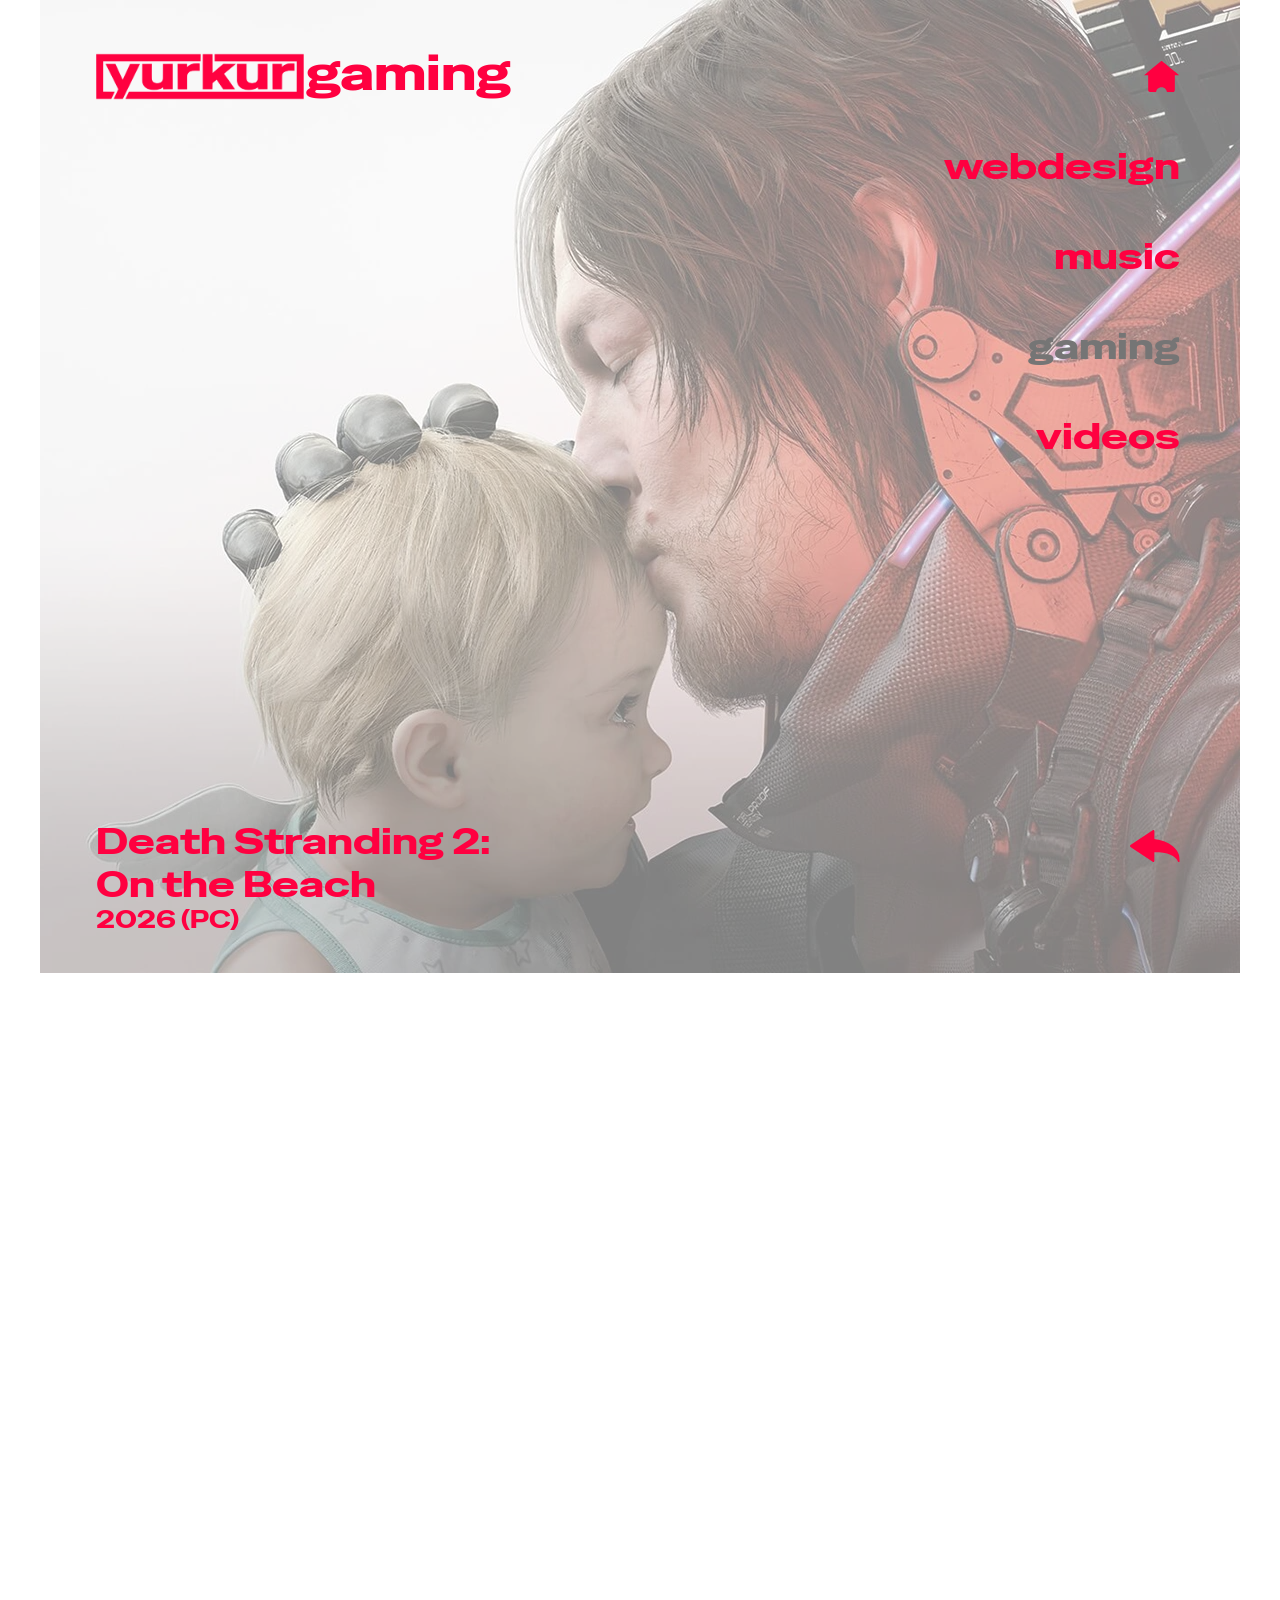
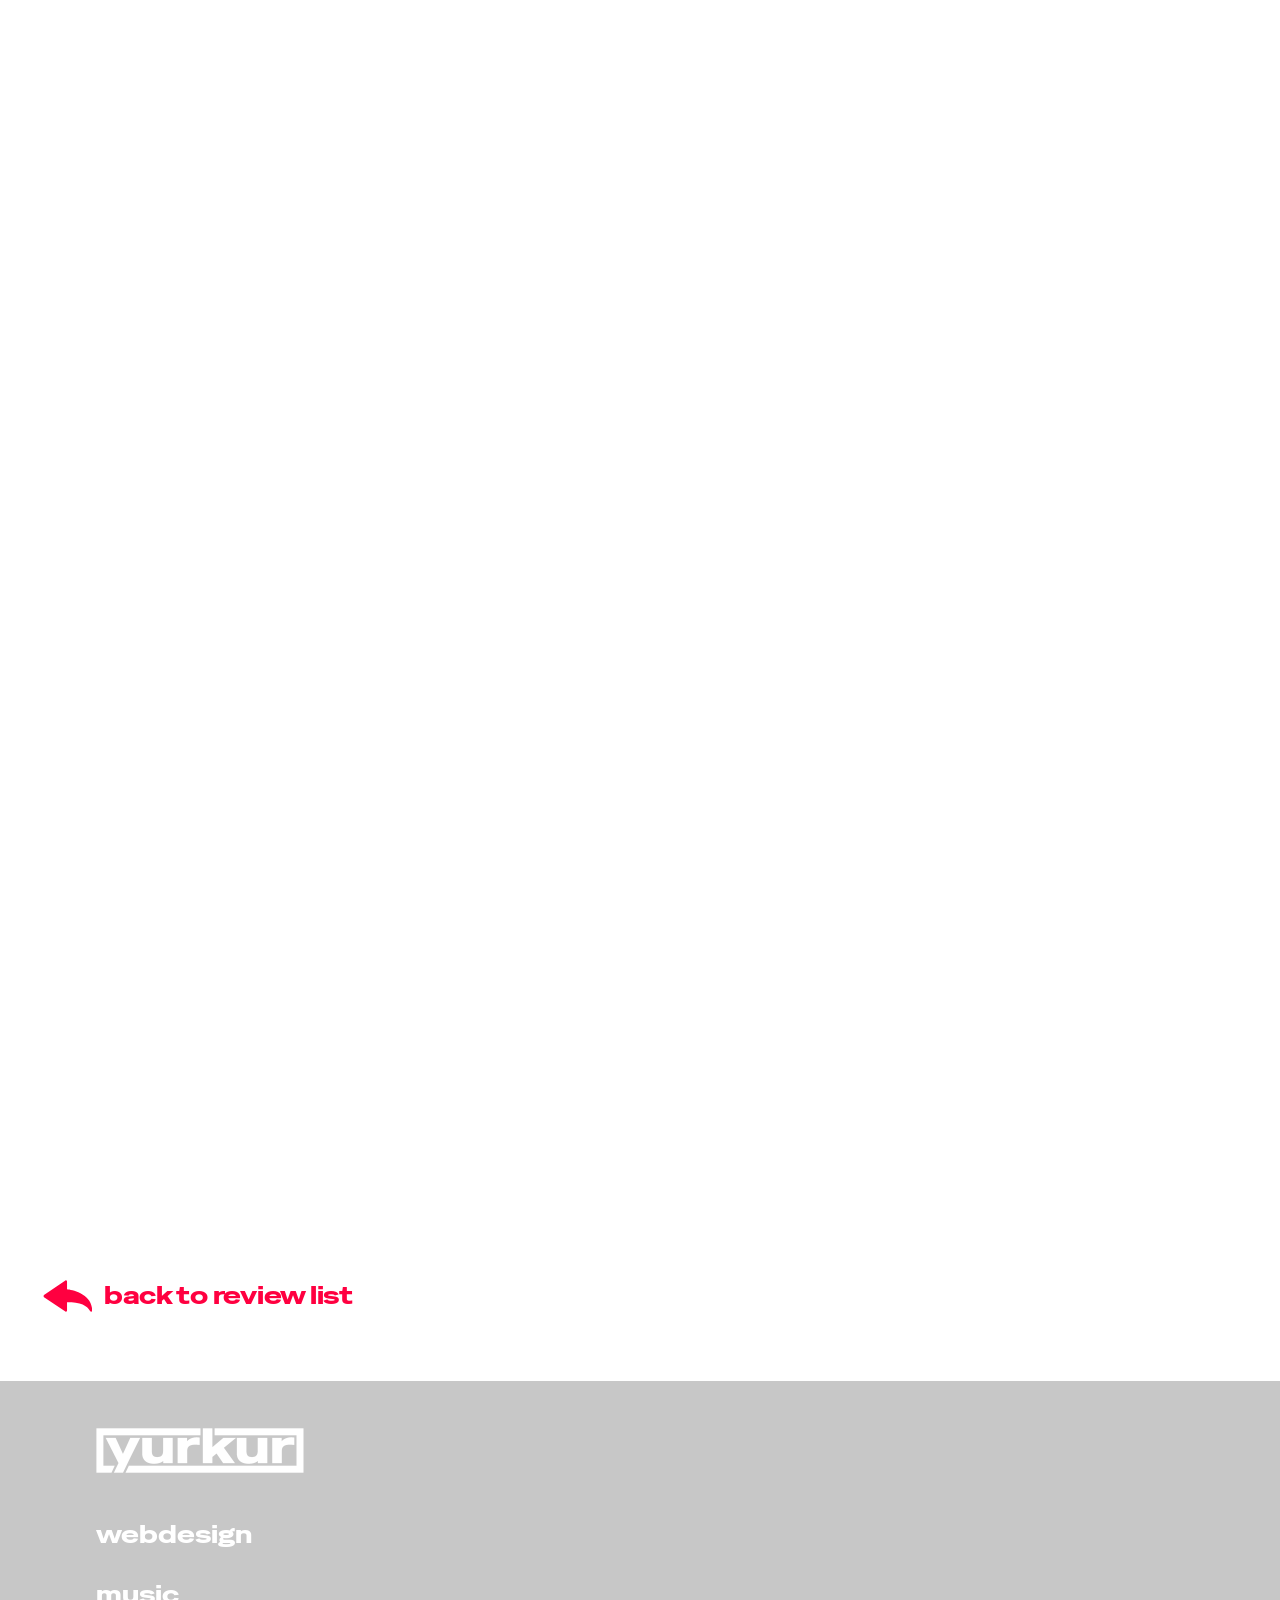
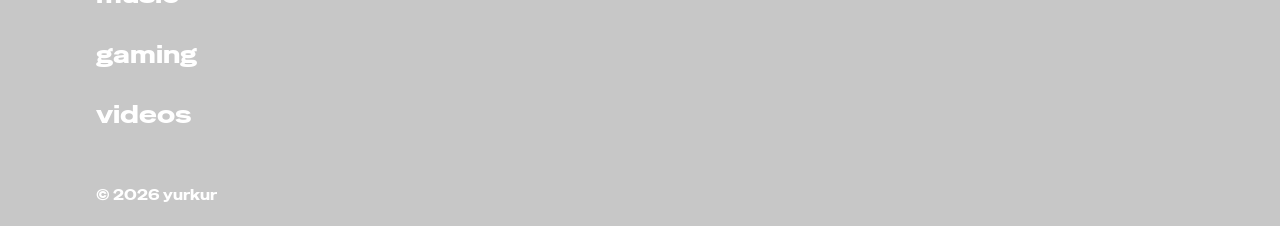
<file: reviews/death-stranding-2.html>
<!doctype html>
<html lang="en">

<head>
  <meta charset="utf-8">
  <meta name="viewport" content="width=device-width, initial-scale=1">
  <meta name="description"
    content="Horror and action collide once again in Death Stranding 2: On the Beach. Does it work this time?">
  <title>yurkur | Death Stranding 2: On the Beach</title>
  <link rel="icon" type="image/png" sizes="16x16" href="../favicons/red-16.png">
  <link rel="icon" type="image/png" sizes="32x32" href="../favicons/red-32.png">
  <link rel="apple-touch-icon" sizes="180x180" href="../favicons/red-180.png">
  <link rel="preload" href="../assets/fonts/special-gothic-expanded-one.ttf" as="font" type="font/ttf" crossorigin>
  <script>document.documentElement.classList.add('page-loading');</script>
  <link rel="stylesheet" href="../styles.css">
  <script src="../script.js" defer></script>
</head>

<body class="page-gaming page-review review-ds2" id="gaming" data-review-id="death-stranding-2"
  data-review-index="../gaming.html">
  <div class="page-loader" role="status" aria-label="Loading page">
    <img src="../assets/logo-red.webp" width="154" height="35" alt="yurkur" decoding="sync">
  </div>
  <a class="skip-link" href="#main">Skip to content</a>
  <a class="brand" href="../index.html" aria-label="yurkur — Home">
    <img src="../assets/logo-red.webp" width="104" height="24" alt="yurkur">
    <span class="brand-page" aria-hidden="true">gaming</span>
  </a>
  <header class="header">
    <button class="menu-toggle" type="button" aria-label="Open navigation" aria-controls="navigation"
      aria-expanded="false" hidden>
      <span class="menu-icon icon-menu-arrow" aria-hidden="true"></span>
    </button>
    <nav class="desktop-nav" aria-label="Main desktop navigation">
      <a href="../index.html" class="nav-home" aria-label="Home"><span class="nav-home-icon" aria-hidden="true"></span></a>
      <a href="../webdesign.html">webdesign</a>
      <a href="../music.html">music</a>
      <a href="../gaming.html" aria-current="page">gaming</a>
      <a href="../videos.html">videos</a>
    </nav>
  </header>
  <dialog class="menu" id="navigation" aria-label="Main navigation">
    <div class="menu-panel">
      <nav aria-label="Main">
        <a href="../webdesign.html">webdesign</a>
        <a href="../music.html">music</a>
        <a href="../gaming.html" aria-current="page">gaming</a>
        <a href="../videos.html">videos</a>
      </nav>
    </div>
  </dialog>
  <main id="main">
    <article class="review-layout" aria-labelledby="review-title">
      <div class="hero video-panel review-hero">
        <img class="background-image review-cover" src="../assets/reviews/ds2/cover.webp" width="1200" height="973"
          alt="" fetchpriority="high" decoding="async">
        <h1 id="review-title">Death Stranding 2:<br>On the Beach<span class="review-year">2026 (PC)</span></h1>
        <a class="review-hero__back" href="../gaming.html" aria-label="Back to review list"><span
            class="review-back-icon" aria-hidden="true"></span></a>
      </div>
      <p class="review-deck">With video games, the second time's the charm. It's no different with Kojima's latest.</p>
      <nav class="review-pagination review-pagination--top" data-review-navigation aria-label="Review navigation (top)">
        <a class="review-pagination__next" data-review-next aria-disabled="true" tabindex="-1"><span
            class="review-arrow icon-menu-arrow" aria-hidden="true"></span>next review</a>
        <a class="review-pagination__previous" data-review-previous href="resident-evil-requiem.html"
          aria-label="Previous review: Resident Evil Requiem">previous review<span
            class="review-arrow review-arrow--right icon-menu-arrow" aria-hidden="true"></span></a>
      </nav>
      <div class="review-copy review-copy--1">
        <p>Video games differ from movies in a lot of ways, and yet their paths cross regularly. Setting aside the
          obvious differences concerning interactivity, there's an interesting and often overlooked distinction when it
          comes to sequels. Movies are much more hit-or-miss when it comes to continuing a series or franchise. There
          are plenty of examples where the first movie captures lightning in a bottle that most sequels fail to
          recapture. And maybe that's the problem with movies: trying to replicate that success. In film, sequels that
          take a different direction from their predecessors are often the ones that succeed. An example off the top of
          my head would be Blade Runner 2049 – it's its own movie that still ties back to the original. Long story
          short: when a movie sequel tries to do the exact same thing as the first one, it usually backfires.</p>
      </div>
      <img class="review-image review-image--1" src="../assets/reviews/ds2/image-1.webp" width="1200" height="973"
        alt="Higgs with a robotic companion" loading="lazy" decoding="async">
      <div class="review-copy review-copy--2 review-copy--mobile">
        <p>Games are the opposite. Four times out of five, the second game will be better, or at least on the same level
          as the first one. I don't have this down to a science, of course, and there are exceptions to everything. It's
          more of a hunch. But why is that? How come audiences call filmmakers out for making the same movie twice,
          while players don't mind nearly as much when game sequels do something similar? The answer brings us back to
          interactivity. Playing with the same mechanics in a different context or environment doesn't feel the same as
          watching two very similar movies. As a player, you're willing to play along with more or less the same
          mechanics, just polished or improved. But if I told you that you were gonna watch The Force Awakens after
          watching A New Hope yesterday, that wouldn't sound quite as exciting.</p>
        <p>Games get better through iteration – from a developer's perspective, I mean. Developers gather feedback from
          the first outing and implement changes. They expand the experience rather than changing it entirely. Random
          cases in point? KCD2, Assassin's Creed 2, Jedi Survivor, Max Payne 2, and yes, Death Stranding 2. And just so
          we're clear, I'm mainly talking about gameplay systems and mechanics here. Story, art direction and things of
          that nature are highly subjective, certainly more so than the gameplay side of things. Death Stranding 2 is a
          great example of what I'm getting at: keep what worked, expand on it where possible and throw in some new
          additions.</p>
      </div>
      <figure class="review-trailer">
        <div class="review-trailer__player" data-youtube-id="wbLstJHlC4U"
          aria-label="Death Stranding 2: On the Beach Announcement Trailer"></div>
        <figcaption>Death Stranding 2: On the Beach<span class="ds2-trailer-break"><br></span> Announcement Trailer
        </figcaption>
      </figure>
      <div class="review-copy review-copy--3 review-copy--mobile">
        <p>In the first couple of hours of Death Stranding 2, I was surprised, sceptical even, at how much had stayed
          exactly the same compared to the first game. Is this it? Almost six years for this? The story kept pushing me
          along, but I remained a little jaded. Are we just gonna get a new map and some story to pull us through it?
          Well, yes and no. Granted, the game shows you an earthquake and a landslide in the first five minutes, neither
          of which happened in the first Death Stranding, but that wasn't enough to put my worries to rest. As the
          narrative progressed, it became obvious that the game was building towards something bigger than just a new
          continent to connect. A plethora of additions and changes to established mechanics and systems started to
          emerge.</p>
        <p>You're tasked with making a short trip to get you back into the flow of things. On the way, you'll run into a
          sandstorm. Boom, just like that, a new weather hazard. Alright, this might get interesting after all. When
          it's time to head back, you're surprised by a new type of enemy – ghost mechs. Considering how much Death
          Stranding likes to explain things to the player up front, these things remained wonderfully mysterious for a
          while, which I really liked.</p>
        <p>What I also noticed during my stay in Mexico, which serves as a sort of intro map, was how much better the
          pacing felt compared to the first DS. You get the essential equipment and the ability to craft it a little
          earlier. The same goes for vehicles, which are unlocked pretty quickly. DS2 wastes much less time getting you
          up to speed with the basics you'll need to succeed. A few deliveries later, the game throws you into your
          first BT encounter. Here you'll get a feel for what you can and can't get away with around these blokes.
          Everything goes smoothly until you reach the first boss fight. It's a huge BT skull, and I'll be honest – all
          of a sudden, playing on Brutal difficulty didn't seem like such a good idea anymore. Nevertheless, I managed
          to beat it with a little perseverance, and that wrapped up the introductory portion of Death Stranding 2.</p>
      </div>
      <img class="review-image review-image--2" src="../assets/reviews/ds2/image-2.webp" width="1200" height="973"
        alt="A fight in an orange landscape" loading="lazy" decoding="async">
      <div class="review-copy review-copy--4 review-copy--mobile">
        <p>After that, the game makes it clear that your main objective will be to connect Australia to the chiral
          network, just as we connected North America in the first game. Yeah, whatever, I thought. The story is
          storying to explain the new map. All good. But once I arrived and started doing Sam's day job, I kept running
          into little additions to the gameplay left and right. BTs that can see you? Alright, bring them on. Repairing
          mining stations that make rebuilding highways a tad bit easier? Don't mind if I do. Saving wild animals and
          bringing them to an animal shelter? That's new too. So-called chiral creatures that make you rethink your
          routes? Those are annoying, but they still add a new component to the gameplay we already know so well. A
          monorail, homing mines, a cargo pickup cannon mounted on an off-roader, rubber pizza (it makes sense in the
          game, kind of...), ghost mech dogs, a coffin board – the list goes on.</p>
        <p>A few of these are real game changers. Take the coffin board, for example. It comes a little out of nowhere,
          but after an altercation with the main villain, you'll unlock the ability to craft one. It's exactly what it
          sounds like – you hop on the coffin, it starts to levitate and off you go. What sets it apart from regular
          vehicles? It's ridiculously fast by Death Stranding standards. Not only that, it handles uneven terrain much
          better than the bike or the off-roader. But wait, that's still not all. The cherry on top is its ability to
          cross bodies of water. It just levitates above the surface like the water isn't even there.</p>
        <p>Unlocking the board made such a difference that I started wondering whether it was breaking the game. A
          reality check wasn't far off, though. While riding along the surface of a river and taking a turn a little too
          sharply, I got thrown off the board along with all my cargo. There I was, swimming in the river, desperately
          trying to recover all those precious boxes. After getting out of the water, I couldn't find the board itself.
          This was a painful lesson in not trying to handle the board like a regular vehicle. It handles more like the
          carriers, except it has its own propulsion system. Fair enough, Kojima. It has to have some drawbacks,
          otherwise the game would be over in half the time.</p>
      </div>
      <img class="review-image review-image--3" src="../assets/reviews/ds2/image-3.webp" width="1200" height="973"
        alt="Snow-covered mountains under the moon" loading="lazy" decoding="async">
      <div class="review-copy review-copy--5 review-copy--mobile">
        <p>But the coffin board wasn't done surprising me. When I was tasked with connecting an outpost in the
          mountains, I remembered that the board can't operate outside the chiral network. This is the main
          limitation that keeps the whole thing in check. It's more of a "travel quickly between connected preppers"
          kind of tool, but if you're headed to unexplored parts of the continent, leave the board at the terminal.</p>
        <p>Another sizeable addition is the APAS Enhancements system. It's basically a skill tree that acts as a loadout
          of sorts. At the start, you're given a certain number of points that you can allocate to enhancements across
          several categories. Notice that I said "allocate" and not "spend", because you can deactivate an enhancement
          and reassign its points elsewhere, or just leave them unallocated. If you love making your life harder, you
          can bypass this entire system and never interact with it. The number of available points grows as you help the
          preppers, and the categories cover all aspects of the porter gameplay: battery efficiency, odradek scanner
          upgrades, aim assist, an increase in the amount of shared equipment and structures, keeping cargo secured when
          you fall, stealth and combat improvements, better balance, additional building features and so on.</p>
        <p>Sam's backpack also gets some new equipment. The selection ranges from grenade pouches, ammo bags and a back
          protector, which experienced porters may already be familiar with, to new additions like solar chargers and
          antigravity devices. A very nice selection of gadgets to help you out, even if just a little. Most of the
          backpack charms are new too.</p>
      </div>
      <img class="review-image review-image--4" src="../assets/reviews/ds2/image-4.webp" width="1200" height="973"
        alt="Sam and Fragile embracing" loading="lazy" decoding="async">
      <div class="review-copy review-copy--6 review-copy--mobile">
        <p>Last but not least: the DHV Magellan. I don't have that much to say about it since I didn't use it much. It's
          basically a mobile safe house and garage that can transport cargo. Yes, you read that right. You can skip some
          of the core gameplay this way, but it comes at a price. Your deliveries are evaluated with Magellan's help in
          mind. As in, a 75% reduction in cargo value and likes received. It's a nice option to have, I guess, but it
          undercuts so much of what the gameplay is about that I just couldn't be bothered to even try transporting
          anything with it.</p>
        <p>It's not all bad, though. One nice quality-of-life feature is that Magellan always emerges near the prepper
          outpost you've just connected. This ensures that your central safe house is always nearby and that the story
          can deliver its next beat without making you backtrack across half the map.</p>
        <p>Overall, Death Stranding 2 improves on the first game in more ways than one. Though I was sceptical at the
          start, the sequel slowly grew on me with its gameplay additions, making the experience feel fresh again. The
          story alone is enough motivation to get your hands dirty, but all these gameplay additions and improvements
          make the Kojimaisms much easier to take in stride.</p>
      </div>
      <img class="review-image review-image--5" src="../assets/reviews/ds2/image-5.webp" width="1200" height="973"
        alt="Sam overlooking a rocky landscape" loading="lazy" decoding="async">
      <div class="review-copy review-copy--2 review-copy--desktop">
        <p>Games are the opposite. Four times out of five, the second game will be better, or at least on the same level
          as the first one. I don't have this down to a science, of course, and there are exceptions to everything. It's
          more of a hunch. But why is that? How come audiences call filmmakers out for making the same movie twice,
          while players don't mind nearly as much when game sequels do something similar? The answer brings us back to
          interactivity. Playing with the same mechanics in a different context or environment doesn't feel the same as
          watching two very similar movies. As a player, you're willing to play along with more or less the same
          mechanics, just polished or improved. But if I told you that you were gonna watch The Force Awakens after
          watching A New Hope yesterday, that wouldn't sound quite as exciting.</p>
        <p>Games get better through iteration – from a developer's perspective, I mean. Developers gather feedback from
          the first outing and implement changes. They expand the experience rather than changing it entirely. Random
          cases in point? KCD2, Assassin's Creed 2, Jedi Survivor, Max Payne 2, and yes, Death Stranding 2. And just so
          we're clear, I'm mainly talking about gameplay systems and mechanics here. Story, art direction and things of
          that nature are highly subjective, certainly more so than the gameplay side of things. Death Stranding 2 is a
          great example of what I'm getting at: keep what worked, expand on it where possible and throw in some new
          additions.</p>
        <p>In the first couple of hours of Death Stranding 2, I was surprised, sceptical even, at how much had stayed
          exactly the same compared to the first game. Is this it? Almost six years for this? The story kept pushing me
          along, but I remained a little jaded. Are we just gonna get a new map and some story to pull us through it?
          Well, yes and no. Granted, the game shows you an earthquake and a landslide in the first five minutes, neither
          of which happened in the first Death Stranding, but that wasn't enough to put my worries to rest. As the
          narrative progressed, it became obvious that the game was building towards something bigger than just a new
          continent to connect. A plethora of additions and changes to established mechanics and systems started to
          emerge.</p>
      </div>
      <div class="review-copy review-copy--3 review-copy--desktop">
        <p>You're tasked with making a short trip to get you back into the flow of things. On the way, you'll run into a
          sandstorm. Boom, just like that, a new weather hazard. Alright, this might get interesting after all. When
          it's time to head back, you're surprised by a new type of enemy – ghost mechs. Considering how much Death
          Stranding likes to explain things to the player up front, these things remained wonderfully mysterious for a
          while, which I really liked.</p>
        <p>What I also noticed during my stay in Mexico, which serves as a sort of intro map, was how much better the
          pacing felt compared to the first DS. You get the essential equipment and the ability to craft it a little
          earlier. The same goes for vehicles, which are unlocked pretty quickly. DS2 wastes much less time getting you
          up to speed with the basics you'll need to succeed. A few deliveries later, the game throws you into your
          first BT encounter. Here you'll get a feel for what you can and can't get away with around these blokes.
          Everything goes smoothly until you reach the first boss fight. It's a huge BT skull, and I'll be honest – all
          of a sudden, playing on Brutal difficulty didn't seem like such a good idea anymore. Nevertheless, I managed
          to beat it with a little perseverance, and that wrapped up the introductory portion of Death Stranding 2.</p>
        <p>After that, the game makes it clear that your main objective will be to connect Australia to the chiral
          network, just as we connected North America in the first game. Yeah, whatever, I thought. The story is
          storying to explain the new map. All good. But once I arrived and started doing Sam's day job, I kept running
          into little additions to the gameplay left and right. BTs that can see you? Alright, bring them on. Repairing
          mining stations that make rebuilding highways a tad bit easier? Don't mind if I do. Saving wild animals and
          bringing them to an animal shelter? That's new too. So-called chiral creatures that make you rethink your
          routes? Those are annoying, but they still add a new component to the gameplay we already know so well. A
          monorail, homing mines, a cargo pickup cannon mounted on an off-roader, rubber pizza (it makes sense in the
          game, kind of...), ghost mech dogs, a coffin board – the list goes on.</p>
        <p>A few of these are real game changers. Take the coffin board, for example. It comes a little out of nowhere,
          but after an altercation with the main villain, you'll unlock the ability to craft one. It's exactly what it
          sounds like – you hop on the coffin, it starts to levitate and off you go. What sets it apart from regular
          vehicles? It's ridiculously fast by Death Stranding standards. Not only that, it handles uneven terrain much
          better than the bike or the off-roader. But wait, that's still not all. The cherry on top is its ability to
          cross bodies of water. It just levitates above the surface like the water isn't even there.</p>
        <p>Unlocking the board made such a difference that I started wondering whether it was breaking the game. A
          reality check wasn't far off, though. While riding along the surface of a river and taking a turn a little too
          sharply, I got thrown off the board along with all my cargo. There I was, swimming in the river, desperately
          trying to recover all those precious boxes. After getting out of the water, I couldn't find the board itself.
          This was a painful lesson in not trying to handle the board like a regular vehicle. It handles more like the
          carriers, except it has its own propulsion system. Fair enough, Kojima. It has to have some drawbacks,
          otherwise the game would be over in half the time.</p>
        <p>But the coffin board wasn't done surprising me. When I was tasked with connecting an outpost in the
          mountains, I remembered that the board couldn't operate outside the chiral network. This is the main
          limitation that keeps the whole thing in check. It's more of a "travel quickly between connected preppers"
          kind of tool, but if you're headed to unexplored parts of the continent, leave the board at the terminal.</p>
      </div>
      <div class="review-copy review-copy--7 review-copy--desktop">
        <p>Another sizeable addition is the APAS Enhancements system. It's basically a skill tree that acts as a loadout
          of sorts. At the start, you're given a certain number of points that you can allocate to enhancements across
          several categories. Notice that I said "allocate" and not "spend", because you can deactivate an enhancement
          and reassign its points elsewhere, or just leave them unallocated. If you love making your life harder, you
          can bypass this entire system and never interact with it. The number of available points grows as you help the
          preppers, and the categories cover all aspects of the porter gameplay: battery efficiency, odradek scanner
          upgrades, aim assist, an increase in the amount of shared equipment and structures, keeping cargo secured when
          you fall, stealth and combat improvements, better balance, additional building features and so on.</p>
        <p>Sam's backpack also gets some new equipment. The selection ranges from grenade pouches, ammo bags and a back
          protector, which experienced porters may already be familiar with, to new additions like solar chargers and
          antigravity devices. A very nice selection of gadgets to help you out, even if just a little. Most of the
          backpack charms are new too.</p>
        <p>Last but not least: the DHV Magellan. I don't have that much to say about it since I didn't use it much. It's
          basically a mobile safe house and garage that can transport cargo. Yes, you read that right. You can skip some
          of the core gameplay this way, but it comes at a price. Your deliveries are evaluated with Magellan's help in
          mind. As in, a 75% reduction in cargo value and likes received. It's a nice option to have, I guess, but it
          undercuts so much of what the gameplay is about that I just couldn't be bothered to even try transporting
          anything with it.</p>
        <p>It's not all bad, though. One nice quality-of-life feature is that Magellan always emerges near the prepper
          outpost you've just connected. This ensures that your central safe house is always nearby and that the story
          can deliver its next beat without making you backtrack across half the map.</p>
        <p>Overall, Death Stranding 2 improves on the first game in more ways than one. Though I was sceptical at the
          start, the sequel slowly grew on me with its gameplay additions, making the experience feel fresh again. The
          story alone is enough motivation to get your hands dirty, but all these gameplay additions and improvements
          make the Kojimaisms much easier to take in stride.</p>
      </div>
      <nav class="review-pagination review-pagination--bottom" data-review-navigation
        aria-label="Review navigation (bottom)">
        <a class="review-pagination__next" data-review-next aria-disabled="true" tabindex="-1"><span
            class="review-arrow icon-menu-arrow" aria-hidden="true"></span>next review</a>
        <a class="review-pagination__previous" data-review-previous href="resident-evil-requiem.html"
          aria-label="Previous review: Resident Evil Requiem">previous review<span
            class="review-arrow review-arrow--right icon-menu-arrow" aria-hidden="true"></span></a>
      </nav>
      <a class="review-back-link" href="../gaming.html"><span class="review-back-icon" aria-hidden="true"></span>back to
        review list</a>
    </article>
  </main>
  <footer class="footer">
    <a href="../index.html" aria-label="yurkur — Home">
      <img src="../assets/logo-white.webp" width="104" height="24" alt="yurkur">
    </a>
    <nav class="footer-nav" aria-label="Footer">
      <a href="../webdesign.html">webdesign</a>
      <a href="../music.html">music</a>
      <a href="../gaming.html" aria-current="page">gaming</a>
      <a href="../videos.html">videos</a>
    </nav>
    <small>© 2026 yurkur</small>
  </footer>
</body>

</html>
</file>
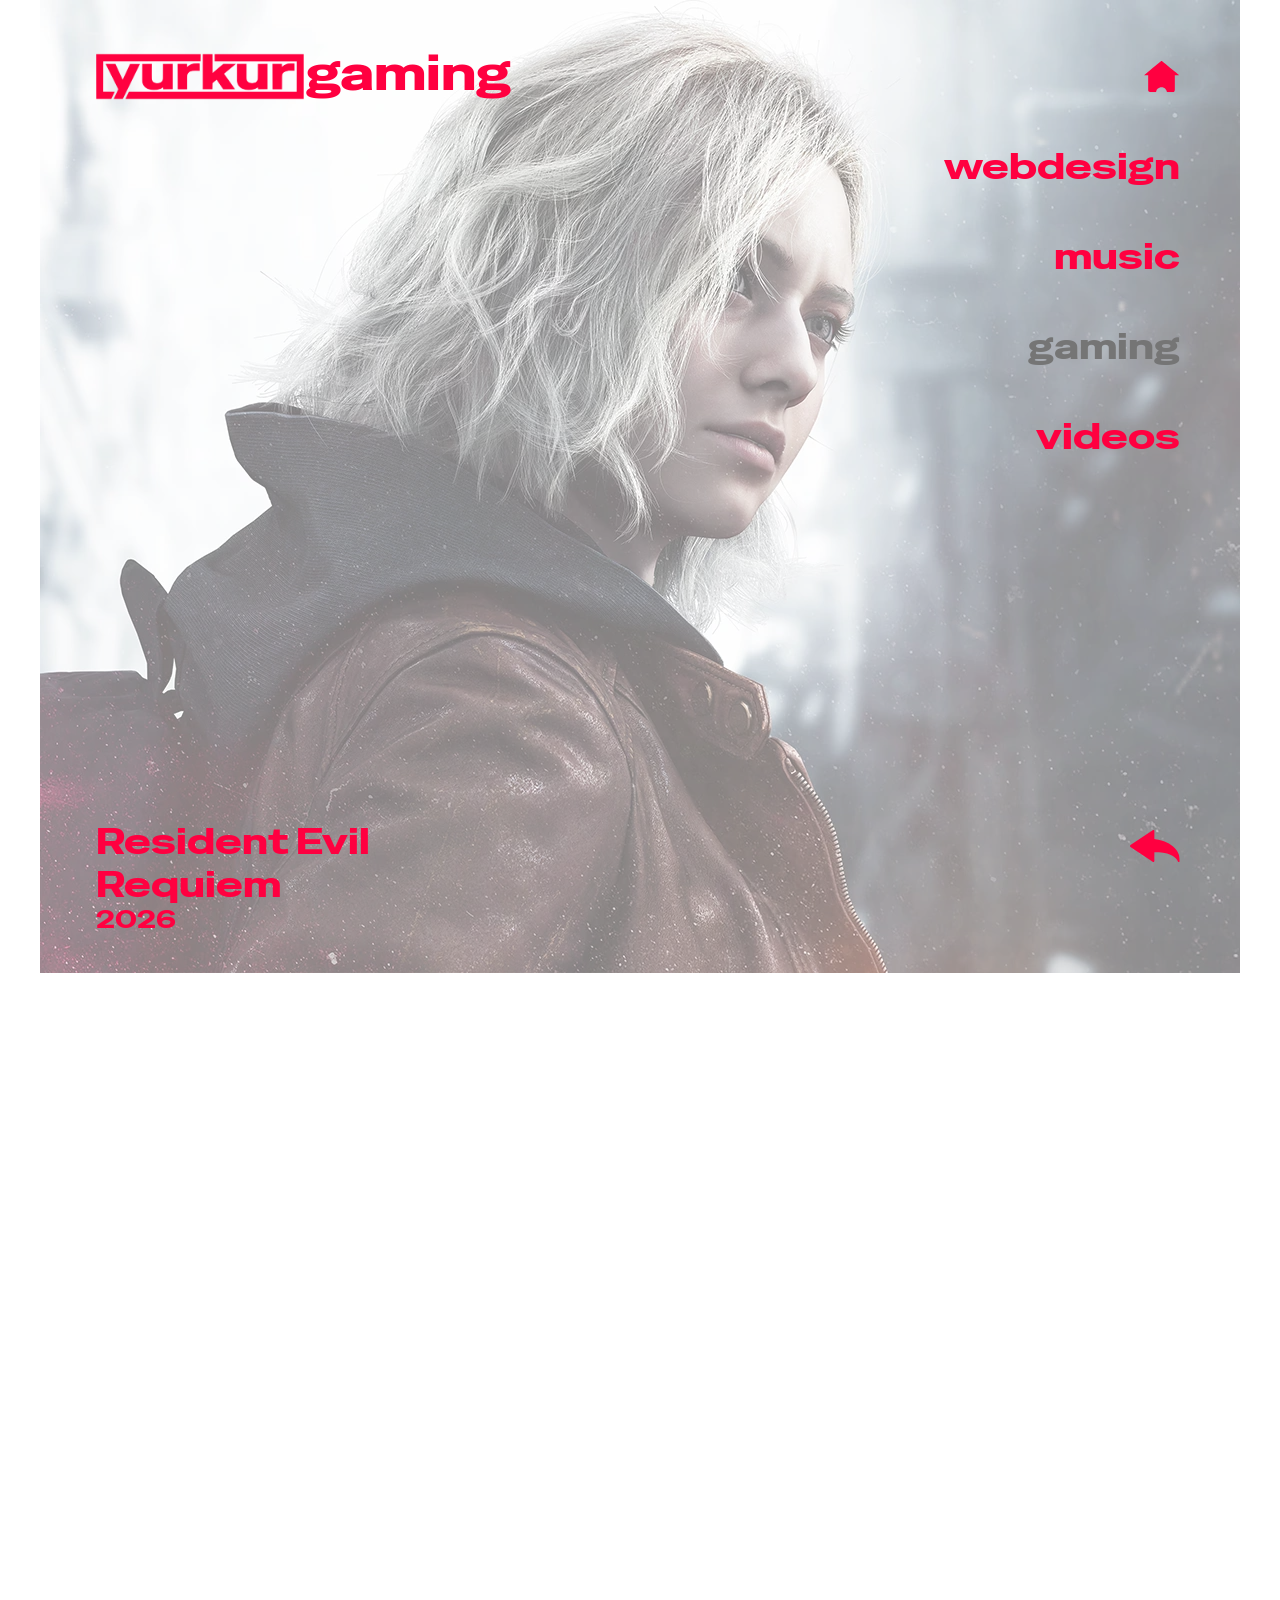
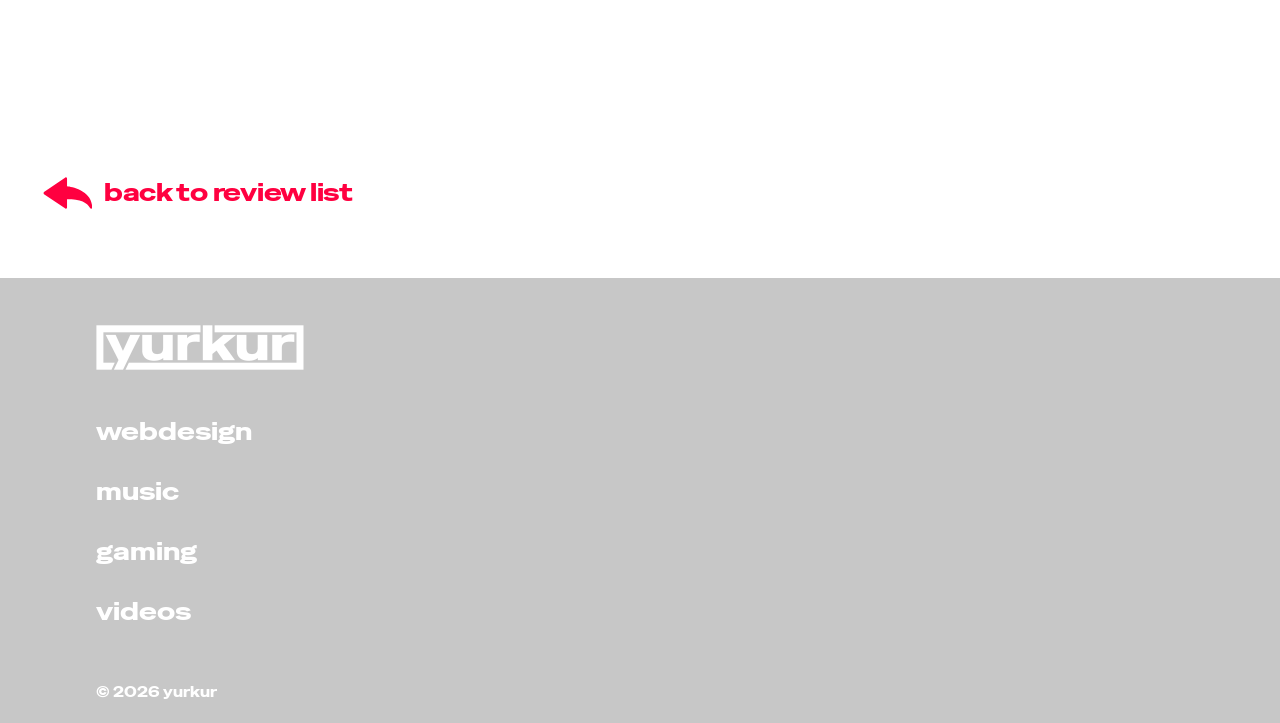
<file: reviews/resident-evil-requiem.html>
<!doctype html>
<html lang="en">

<head>
  <meta charset="utf-8">
  <meta name="viewport" content="width=device-width, initial-scale=1">
  <meta name="description"
    content="Horror and action collide once again in Resident Evil Requiem. Does it work this time?">
  <title>yurkur | Resident Evil Requiem</title>
  <link rel="icon" type="image/png" sizes="16x16" href="../favicons/red-16.png">
  <link rel="icon" type="image/png" sizes="32x32" href="../favicons/red-32.png">
  <link rel="apple-touch-icon" sizes="180x180" href="../favicons/red-180.png">
  <link rel="preload" href="../assets/fonts/special-gothic-expanded-one.ttf" as="font" type="font/ttf" crossorigin>
  <script>document.documentElement.classList.add('page-loading');</script>
  <link rel="stylesheet" href="../styles.css">
  <script src="../script.js" defer></script>
</head>

<body class="page-gaming page-review" id="gaming" data-review-id="resident-evil-requiem"
  data-review-index="../gaming.html">
  <div class="page-loader" role="status" aria-label="Loading page">
    <img src="../assets/logo-red.webp" width="154" height="35" alt="yurkur" decoding="sync">
  </div>
  <a class="skip-link" href="#main">Skip to content</a>
  <a class="brand" href="../index.html" aria-label="yurkur — Home">
    <img src="../assets/logo-red.webp" width="104" height="24" alt="yurkur">
    <span class="brand-page" aria-hidden="true">gaming</span>
  </a>
  <header class="header">
    <button class="menu-toggle" type="button" aria-label="Open navigation" aria-controls="navigation"
      aria-expanded="false" hidden>
      <span class="menu-icon icon-menu-arrow" aria-hidden="true"></span>
    </button>
    <nav class="desktop-nav" aria-label="Main desktop navigation">
      <a href="../index.html" class="nav-home" aria-label="Home"><span class="nav-home-icon" aria-hidden="true"></span></a>
      <a href="../webdesign.html">webdesign</a>
      <a href="../music.html">music</a>
      <a href="../gaming.html" aria-current="page">gaming</a>
      <a href="../videos.html">videos</a>
    </nav>
  </header>
  <dialog class="menu" id="navigation" aria-label="Main navigation">
    <div class="menu-panel">
      <nav aria-label="Main">
        <a href="../webdesign.html">webdesign</a>
        <a href="../music.html">music</a>
        <a href="../gaming.html" aria-current="page">gaming</a>
        <a href="../videos.html">videos</a>
      </nav>
    </div>
  </dialog>
  <main id="main">
    <article class="review-layout" aria-labelledby="review-title">
      <div class="hero video-panel review-hero">
        <img class="background-image review-cover" src="../assets/reviews/re9/cover.webp" width="1200" height="973"
          alt="" fetchpriority="high" decoding="async">
        <h1 id="review-title">Resident Evil<br>Requiem<span class="review-year">2026</span></h1>
        <a class="review-hero__back" href="../gaming.html" aria-label="Back to review list"><span
            class="review-back-icon" aria-hidden="true"></span></a>
      </div>
      <p class="review-deck">Horror and action collide once again in Resident Evil Requiem. Does it work this time?</p>
      <nav class="review-pagination review-pagination--top" data-review-navigation aria-label="Review navigation (top)">
        <a class="review-pagination__next" data-review-next aria-disabled="true" tabindex="-1"><span
            class="review-arrow icon-menu-arrow" aria-hidden="true"></span>next review</a>
        <a class="review-pagination__previous" data-review-previous aria-disabled="true" tabindex="-1">previous
          review<span class="review-arrow review-arrow--right icon-menu-arrow" aria-hidden="true"></span></a>
      </nav>
      <div class="review-copy review-copy--1">
        <p>The answer is thankfully yes, although it's not as clear-cut as it may seem. The latest RE switches between
          that trademark survival horror tension and bombastic, over-the-top action. Emphasis on "switches", because
          there is no blend or mix here. It's a hard, clearly telegraphed switch every time. The game pulls you from
          quietly sneaking around as newcomer Grace Ashcroft to confidently dispatching enemies with your hatchet as
          seasoned agent Leon S. Kennedy and vice versa. Switching between these two playable characters throughout the
          game is Requiem's central concept, shaping everything from gameplay to pacing and story. Let's determine
          whether this case of split personality works to Requiem's benefit or detriment.</p>
      </div>
      <img class="review-image review-image--1" src="../assets/reviews/re9/image-1.webp" width="1200" height="973"
        alt="Leon in a ruined city alley" loading="lazy" decoding="async">
      <div class="review-copy review-copy--2 review-copy--mobile">
        <p>I'll only dissect the gameplay here. For one, that's where the dual nature of this installment is felt the
          most. For another, you can find better story summaries elsewhere. Before you embark on this bloody adventure,
          you'll be presented with a choice of difficulty. For a first playthrough, you can choose between Casual,
          Standard Modern
          and Standard Classic. The first option is self-explanatory: a difficulty made for those who want to soak in
          the story bits and not worry too much about survival. Standard Modern is what you've come to expect from a
          modern RE title: unlimited saving at typewriters with some automatic checkpoints sprinkled here and there.
          Classic is where Requiem brings back the old-school "saving is a resource" system that uses ink ribbons
          scattered around the map. It's worth noting that ink ribbons are only used in Grace's sections. Beating the
          game unlocks one more option: Insanity. The enemies are much tougher here, item locations are shuffled around
          and ink ribbons are nonnegotiable part of the deal.</p>
        <p>Requiem is good at giving you options. You can play both protagonists from a first-person or a third-person
          perspective. Not only that, but you can switch between these on the fly and set them independently for each
          character, which is impressive and must have been a ton of work. Capcom recommends first-person view for Grace
          and third-person for Leon.</p>
      </div>
      <figure class="review-trailer">
        <div class="review-trailer__player" data-youtube-id="T54OWinnymM"
          aria-label="Resident Evil Requiem Trailer 3"></div>
        <figcaption>Resident Evil Requiem Trailer 3</figcaption>
      </figure>
      <div class="review-copy review-copy--3 review-copy--mobile">
        <p>Without getting much into the story, Requiem kicks off with FBI analyst Grace Ashcroft. She is sent to a
          burnt-down hotel where the game teaches you the basics, like movement, interacting with objects and inventory
          management. Grace's gameplay is slow, methodical, quiet and dark. Dark in the literal sense. It's basically
          RE2 remake or RE7, depending on your choice of camera perspective. Here you'll also encounter some certified
          RE classics like inspecting an item up close to uncover another item inside or looking for a key to unlock a
          door and progress.</p>
        <p>We're then introduced to fan-favorite agent Leon Kennedy with support from Sherry Birkin over the comms. This
          section acts as a short combat tutorial. Leon's movement is noticeably faster than Grace's. Land a headshot on
          an enemy and there's a chance they'll get stunned, which is your cue to follow up with a melee attack. Leon's
          gameplay is overall very similar to that of the RE4 remake, but with small improvements.</p>
        <p>The knife has been replaced with a slick hatchet that won't break but does lose its edge. You can use it to
          parry incoming attacks or just slash away at enemies that are too close for firearms. You'll have to slow down
          and sharpen it from time to time, otherwise you won't be able to use it. It's a logical upgrade over the RE4
          remake knife, which broke quite often and couldn't be repaired on the spot. Another nice addition is Leon's
          ability to throw melee weapons dropped by enemies. It's a small mechanic, but it makes the action gameplay
          feel more varied and dynamic.</p>
        <p>The inventory system is also worth mentioning. Leon rocks the attaché case inventory from RE4, which arranges
          your items on a grid. Grace has to get by with the classic limited inventory slots that will send you back to
          the item box more than a few times. Each type of inventory perfectly supports its character's gameplay:
          Grace's limited capacity forces you to make interesting decisions, while Leon's grid-based system lets you
          check and rearrange your resources quickly.</p>
      </div>
      <img class="review-image review-image--2" src="../assets/reviews/re9/image-2.webp" width="1200" height="973"
        alt="Grace in a room lit by red light" loading="lazy" decoding="async">
      <div class="review-copy review-copy--4 review-copy--mobile">
        <p>We return to Grace, who immediately runs into this game's stalker enemy – the Girl. She's a tall, ugly
          creature that likes to crawl above the ceiling. She is very sensitive to sound but is not blind per se. Her
          weakness is bright light, and Requiem makes clever use of that weakness to lure you into a few encounters with
          her. After getting the Requiem revolver from Leon, it's time to enter the main survival horror portion of the
          game.</p>
        <p>Exploring Rhodes Hill Chronic Care Center as Grace is a delight. It's the most praised part of the whole
          experience, and deservedly so. It's clearly inspired by the Spencer mansion from the first game. Unlocking the
          only way out requires solving a puzzle involving three unique cube parts. You guessed it! They're hidden
          somewhere around the center. There isn't much of an arsenal waiting for our FBI agent, though. You're gonna
          have to get by with a trusty little handgun and Leon's revolver, which has exactly one bullet in it.</p>
        <p>To tip the balance in Grace's favor a bit, Capcom brought in a new mechanic: behold the blood collector! It's
          an elegant system that ties resource management to crafting and permanent upgrades. After you pick this bad
          boy up, the game lets you fill it with infected blood. You can either drain blood from puddles on the floor or
          extract it directly from fallen enemies. You then use this collected blood to craft a plethora of items,
          including the hemolytic injector. This particular consumable is going to be your best friend during the care
          center stay. Inject an enemy with it and they'll explode into a cloud of blood and guts, which is very
          satisfying. It lets you eliminate enemies blocking key routes with a single use. Sounds quite easy, right?
          Well, there are rules to this, of course. You can't inject enemies that are aware of you, so there's a stealth
          component here. There's also quite a strict limit on how much blood you can carry in your blood collector.</p>
      </div>
      <img class="review-image review-image--3" src="../assets/reviews/re9/image-3.webp" width="1200" height="973"
        alt="Grace standing in a dim hallway" loading="lazy" decoding="async">
      <div class="review-copy review-copy--5 review-copy--mobile">
        <p>And it's not just good for stealth one-shots, either. You can make corpses blow up too. Why would you want to
          do that, you ask? Some of you may remember the lighter and kerosene mechanic from the first RE, where you
          dispose of dead bodies by burning them. The hemolytic injector works the same way... except for the fire. But
          that still doesn't answer the question for the uninitiated. After some time, there's a chance a dead zombie
          will come back to "life" as a Blister Head. These guys are much faster and more aggressive than your average
          zombie. They're also noticeably more difficult to put down, so there's a big incentive to destroy their bodies
          before they turn.</p>
        <p>The blood collector also lets you craft permanent upgrades to your health and damage in the form of steroids
          and stabilizers, respectively. That's where the Parlor comes into play too. You'll find Antique Coins
          throughout the game that you can spend there on inventory upgrades, the aforementioned steroids and
          stabilizers, and an upgrade to your blood collector's capacity. Pretty useful stuff, if you ask me.</p>
        <p>Zombies themselves are more interesting this time around as well. You'll run into a maid zombie violently
          scrubbing the restroom or a huge chef guy chopping god knows what in the kitchen. Each zombie in the center is
          unique, and sometimes you have to change your tactics to get around them or kill them. There's also a special
          infected enemy roaming the hallways, but I won't spoil everything. Unfortunately, Requiem doesn't carry this
          new approach to zombies into the later parts of the game. After Rhodes Hill, the game won't reach these
          heights again and Grace's gameplay doesn't really change much for the rest of the journey. It's time to pick
          apart Leon's side of the gameplay.</p>
      </div>
      <img class="review-image review-image--4" src="../assets/reviews/re9/image-4.webp" width="1200" height="973"
        alt="A close-up of Leon" loading="lazy" decoding="async">
      <div class="review-copy review-copy--6 review-copy--mobile">
        <p>After Grace successfully takes down the Girl, the balance between the two gameplay styles shifts
          dramatically, and it's Leon town, baby! Our protagonists get separated again and we head to Raccoon City. Here
          you'll explore the city ruins and unlock weapon upgrades – think RE4's merchant. Instead of money, you earn
          combat points and spend them on higher damage, steadier aim or better range for each weapon individually.
          Requiem also starts throwing boss fights at you as soon as you hit the city. And it's a nostalgia fest, let me
          tell you. By the end of the game, you'll feel like RE9 is constantly nudging you in the ribs and saying, "You
          remember this, right?"</p>
        <p>Before entering the city center, there are a few objectives you need to work through. Miraculously, it's all
          pretty fun. Traversing the windows of a fallen skyscraper is a great time. The high-rise combat section is a
          great time. The zombie mortar part is a great time. Not long after that, Leon gets a sort of on-rails turret
          section involving motorcycles and the main villain. It's a little RE6-coded, with that same over-the-top,
          high-speed ridiculousness throughout. Of course, it ends with a smart-ass one-liner, and off to the city
          center we go.</p>
        <p>At this point, you're forced to play a short section as a child. It's by far the worst part of the game and
          mainly serves the story, so I won't even go into it. A few more nudges in the ribs and boss fights later, it's
          time to fight some human enemies. These encounters were a little frustrating at first because you're left to
          figure out how to approach them on your own. Leon doesn't really stand a chance against a whole squad wielding
          assault rifles. Stealth and smoke grenades help ease the pain of dealing with hitscan weapons.</p>
        <p>The final boss fight is exactly what you'd expect from an RE game. A big monster with big eyeball things that
          you have to shoot. Not saying that's bad, but it's getting a little stale.</p>
      </div>
      <img class="review-image review-image--5" src="../assets/reviews/re9/image-5.webp" width="1200" height="973"
        alt="Leon fighting an enemy" loading="lazy" decoding="async">
      <div class="review-copy review-copy--7 review-copy--mobile">
        <p>Requiem is a wonderful game. It's a 2-in-1 deal, and it handles both styles very well. It's clear that
          Capcom's still got it when it comes to survival horror and keeping the player tense. When it comes to action,
          there was never any doubt. What Capcom needs to work on now is how it all fits together. You know, there's
          always a feeling that something's missing when the game switches protagonists. Like there could be more to it,
          some way for the two scenarios to blend together. It's not really about identity, because Requiem has that in
          spades, despite being basically two games stitched together. I feel like it's more a matter of flow. But hey,
          I get it. Development cycles aren't infinite, and RE as a franchise has to appeal to as wide an audience as
          possible. So the approach Capcom took is ultimately a smart decision.</p>
      </div>
      <div class="review-copy review-copy--2 review-copy--desktop">
        <p>I'll only dissect the gameplay here. For one, that's where the dual nature of this installment is felt the
          most. For another, you can find better story summaries elsewhere. Before you embark on this bloody adventure,
          you'll be presented with a choice of difficulty. For a first playthrough, you can choose between Casual,
          Standard Modern
          and Standard Classic. The first option is self-explanatory: a difficulty made for those who want to soak in
          the story bits and not worry too much about survival. Standard Modern is what you've come to expect from a
          modern RE title: unlimited saving at typewriters with some automatic checkpoints sprinkled here and there.
          Classic is where Requiem brings back the old-school "saving is a resource" system that uses ink ribbons
          scattered around the map. It's worth noting that ink ribbons are only used in Grace's sections. Beating the
          game unlocks one more option: Insanity. The enemies are much tougher here, item locations are shuffled around
          and ink ribbons are nonnegotiable part of the deal.</p>
        <p>Requiem is good at giving you options. You can play both protagonists from a first-person or a third-person
          perspective. Not only that, but you can switch between these on the fly and set them independently for each
          character, which is impressive and must have been a ton of work. Capcom recommends first-person view for Grace
          and third-person for Leon.</p>
        <p>Without getting much into the story, Requiem kicks off with FBI analyst Grace Ashcroft. She is sent to a
          burnt-down hotel where the game teaches you the basics, like movement, interacting with objects and inventory
          management. Grace's gameplay is slow, methodical, quiet and dark. Dark in the literal sense. It's basically
          RE2 remake or RE7, depending on your choice of camera perspective. Here you'll also encounter some certified
          RE classics like inspecting an item up close to uncover another item inside or looking for a key to unlock a
          door and progress.</p>
        <p>We're then introduced to fan-favorite agent Leon Kennedy with support from Sherry Birkin over the comms. This
          section acts as a short combat tutorial. Leon's movement is noticeably faster than Grace's. Land a headshot on
          an enemy and there's a chance they'll get stunned, which is your cue to follow up with a melee attack. Leon's
          gameplay is overall very similar to that of the RE4 remake, but with small improvements.</p>
        <p>The knife has been replaced with a slick hatchet that won't break but does lose its edge. You can use it to
          parry incoming attacks or just slash away at enemies that are too close for firearms. You'll have to slow down
          and sharpen it from time to time, otherwise you won't be able to use it. It's a logical upgrade over the RE4
          remake knife, which broke quite often and couldn't be repaired on the spot. Another nice addition is Leon's
          ability to throw melee weapons dropped by enemies. It's a small mechanic, but it makes the action gameplay
          feel more varied and dynamic.</p>
      </div>
      <div class="review-copy review-copy--3 review-copy--desktop">
        <p>The inventory system is also worth mentioning. Leon rocks the attaché case inventory from RE4, which arranges
          your items on a grid. Grace has to get by with the classic limited inventory slots that will send you back to
          the item box more than a few times. Each type of inventory perfectly supports its character's gameplay:
          Grace's limited capacity forces you to make interesting decisions, while Leon's grid-based system lets you
          check and rearrange your resources quickly.</p>
        <p>We return to Grace, who immediately runs into this game's stalker enemy – the Girl. She's a tall, ugly
          creature that likes to crawl above the ceiling. She is very sensitive to sound but is not blind per se. Her
          weakness is bright light, and Requiem makes clever use of that weakness to lure you into a few encounters with
          her. After getting the Requiem revolver from Leon, it's time to enter the main survival horror portion of the
          game.</p>
        <p>Exploring Rhodes Hill Chronic Care Center as Grace is a delight. It's the most praised part of the whole
          experience, and deservedly so. It's clearly inspired by the Spencer mansion from the first game. Unlocking the
          only way out requires solving a puzzle involving three unique cube parts. You guessed it! They're hidden
          somewhere around the center. There isn't much of an arsenal waiting for our FBI agent, though. You're gonna
          have to get by with a trusty little handgun and Leon's revolver, which has exactly one bullet in it.</p>
        <p>To tip the balance in Grace's favor a bit, Capcom brought in a new mechanic: behold the blood collector! It's
          an elegant system that ties resource management to crafting and permanent upgrades. After you pick this bad
          boy up, the game lets you fill it with infected blood. You can either drain blood from puddles on the floor or
          extract it directly from fallen enemies. You then use this collected blood to craft a plethora of items,
          including the hemolytic injector. This particular consumable is going to be your best friend during the care
          center stay. Inject an enemy with it and they'll explode into a cloud of blood and guts, which is very
          satisfying. It lets you eliminate enemies blocking key routes with a single use. Sounds quite easy, right?
          Well, there are rules to this, of course. You can't inject enemies that are aware of you, so there's a stealth
          component here. There's also quite a strict limit on how much blood you can carry in your blood collector.</p>
        <p>And it's not just good for stealth one-shots, either. You can make corpses blow up too. Why would you want to
          do that, you ask? Some of you may remember the lighter and kerosene mechanic from the first RE, where you
          dispose of dead bodies by burning them. The hemolytic injector works the same way... except for the fire. But
          that still doesn't answer the question for the uninitiated. After some time, there's a chance a dead zombie
          will come back to "life" as a Blister Head. These guys are much faster and more aggressive than your average
          zombie. They're also noticeably more difficult to put down, so there's a big incentive to destroy their bodies
          before they turn.</p>
        <p>The blood collector also lets you craft permanent upgrades to your health and damage in the form of steroids
          and stabilizers, respectively. That's where the Parlor comes into play too. You'll find Antique Coins
          throughout the game that you can spend there on inventory upgrades, the aforementioned steroids and
          stabilizers, and an upgrade to your blood collector's capacity. Pretty useful stuff, if you ask me.</p>
        <p>Zombies themselves are more interesting this time around as well. You'll run into a maid zombie violently
          scrubbing the restroom or a huge chef guy chopping god knows what in the kitchen. Each zombie in the center is
          unique, and sometimes you have to change your tactics to get around them or kill them. There's also a special
          infected enemy roaming the hallways, but I won't spoil everything. Unfortunately, Requiem doesn't carry this
          new approach to zombies into the later parts of the game. After Rhodes Hill, the game won't reach these
          heights again and Grace's gameplay doesn't really change much for the rest of the journey. It's time to pick
          apart Leon's side of the gameplay.</p>
      </div>
      <div class="review-copy review-copy--7 review-copy--desktop">
        <p>After Grace successfully takes down the Girl, the balance between the two gameplay styles shifts
          dramatically, and it's Leon town, baby! Our protagonists get separated again and we head to Raccoon City. Here
          you'll explore the city ruins and unlock weapon upgrades – think RE4's merchant. Instead of money, you earn and 
          collect combat points and spend them on higher damage, steadier aim or better range for each weapon individually.
          Requiem also starts throwing boss fights at you as soon as you hit the city. And it's a nostalgia fest, let me
          tell you. By the end of the game, you'll feel like RE9 is constantly nudging you in the ribs and saying, "You
          remember this, right?"</p>
        <p>Before entering the city center, there are a few objectives you need to work through. Miraculously, it's all
          pretty fun. Traversing the windows of a fallen skyscraper is a great time. The high-rise combat section is a
          great time. The zombie mortar part is a great time. Not long after that, Leon gets a sort of on-rails turret
          section involving motorcycles and the main villain. It's a little RE6-coded, with that same over-the-top,
          high-speed ridiculousness throughout. Of course, it ends with a smart-ass one-liner, and off to the city
          center we go.</p>
        <p>At this point, you're forced to play a short section as a child. It's by far the worst part of the game and
          mainly serves the story, so I won't even go into it. A few more nudges in the ribs and boss fights later, it's
          time to fight some human enemies. These encounters were a little frustrating at first because you're left to
          figure out how to approach them on your own. Leon doesn't really stand a chance against a whole squad wielding
          assault rifles. Stealth and smoke grenades help ease the pain of dealing with hitscan weapons.</p>
        <p>The final boss fight is exactly what you'd expect from an RE game. A big monster with big eyeball things that
          you have to shoot. Not saying it's terrible, but it's getting a little stale.</p>
        <p>Requiem is overall a wonderful game. It's a 2-in-1 deal, and it handles both styles well. It's clear that
          Capcom's still got it when it comes to survival horror and keeping the player tense. When it comes to action,
          there was never any doubt. What Capcom needs to work on now is how it all fits together. You know, there's
          always a feeling that something's missing when the game switches protagonists. Like there could be more to it,
          some way for the two scenarios to blend together. Requiem has charm in spades, despite being basically two 
          games stitched together. I feel like it's more a matter of flow. But hey, I get it. Development cycles aren't
          infinite, and RE as a franchise has to appeal to as wide an audience as possible. So the approach Capcom took 
          is ultimately a smart decision.</p>
      </div>
      <nav class="review-pagination review-pagination--bottom" data-review-navigation
        aria-label="Review navigation (bottom)">
        <a class="review-pagination__next" data-review-next aria-disabled="true" tabindex="-1"><span
            class="review-arrow icon-menu-arrow" aria-hidden="true"></span>next review</a>
        <a class="review-pagination__previous" data-review-previous aria-disabled="true" tabindex="-1">previous
          review<span class="review-arrow review-arrow--right icon-menu-arrow" aria-hidden="true"></span></a>
      </nav>
      <a class="review-back-link" href="../gaming.html"><span class="review-back-icon" aria-hidden="true"></span>back to
        review list</a>
    </article>
  </main>
  <footer class="footer">
    <a href="../index.html" aria-label="yurkur — Home">
      <img src="../assets/logo-white.webp" width="104" height="24" alt="yurkur">
    </a>
    <nav class="footer-nav" aria-label="Footer">
      <a href="../webdesign.html">webdesign</a>
      <a href="../music.html">music</a>
      <a href="../gaming.html" aria-current="page">gaming</a>
      <a href="../videos.html">videos</a>
    </nav>
    <small>© 2026 yurkur</small>
  </footer>
</body>

</html>
</file>
<file: styles.css>
@font-face {
    font-family: "Special Gothic Expanded One";
    src: url("assets/fonts/special-gothic-expanded-one.ttf") format("truetype");
    font-style: normal;
    font-weight: 400;
    font-display: swap;
}

:root {
    --orange: #ff7300;
    --text: #757575;
    --gutter: 25px;
    --header-height: 80px;
}

* {
    box-sizing: border-box;
}

html {
    scroll-behavior: smooth;
    scroll-padding-top: 96px;
}

body {
    margin: 0;
    background: #fff;
    color: var(--text);
    font: 400 14px/1.2 "Special Gothic Expanded One", sans-serif;
}

button,
a {
    -webkit-tap-highlight-color: transparent;
}

a {
    color: inherit;
    text-decoration: none;
}

button {
    font: inherit;
    cursor: pointer;
}

img {
    display: block;
    max-width: 100%;
}

h1,
h2,
p {
    margin: 0;
    font-weight: 400;
}

a:focus-visible,
button:focus-visible {
    outline: 2px solid var(--orange);
    outline-offset: 5px;
}

.skip-link {
    position: fixed;
    top: 8px;
    left: 12px;
    padding: 10px;
    background: white;
    color: var(--orange);
    z-index: 100;
    transform: translateY(-160%);
}

.skip-link:focus {
    transform: none;
}

.brand {
    position: absolute;
    left: var(--gutter);
    top: 27px;
    z-index: 12;
}

.brand img,
.footer>a img {
    height: 23.5px;
    width: 104px;
}

.header {
    position: sticky;
    top: 0;
    height: var(--header-height);
    margin-bottom: calc(-1 * var(--header-height));
    z-index: 10;
    pointer-events: none;
}

.menu-toggle {
    position: absolute;
    right: 14px;
    top: 16px;
    width: 44px;
    height: 44px;
    display: grid;
    place-items: center;
    border: 0;
    background: transparent;
    pointer-events: auto;
}

.menu-toggle[hidden] {
    display: none;
}

.menu-toggle .menu-icon {
    transition: transform .2s;
}

.menu-toggle:hover .menu-icon {
    transform: translateX(-3px);
}

.video-panel {
    position: relative;
    isolation: isolate;
    background: #ececec;
    overflow: hidden;
}

.page-home .content-section {
    background: transparent;
}

.background-video {
    position: absolute;
    inset: 0;
    width: 100%;
    height: 100%;
    object-fit: cover;
    z-index: -1;
}

.home-photo {
    position: absolute;
    inset: 0;
    width: 100%;
    height: 100%;
    object-fit: cover;
    object-position: center;
    z-index: -1;
    pointer-events: none;
}

.hero {
    min-height: 326px;
    display: flex;
    align-items: flex-end;
    padding: 120px var(--gutter) 23px;
}

h1 {
    color: var(--orange);
    font-size: 18px;
    line-height: 1.2;
}

.biography {
    padding: 21px var(--gutter) 24px;
    min-height: 213px;
}

.biography p {
    max-width: 334px;
}

.biography p+p {
    margin-top: 17px;
}

.content-section {
    min-height: 326px;
    display: flex;
    align-items: center;
    padding: 50px var(--gutter);
}

.content-nav {
    display: flex;
    flex-direction: column;
    align-items: flex-start;
    color: var(--orange);
    font-size: 24px;
    line-height: 1.2;
    gap: 30px;
}

.links-section {
    padding: 26px var(--gutter);
    scroll-margin-top: 0;
}

h2 {
    font-size: 18px;
    line-height: 1.2;
    color: var(--orange);
}

.links-description {
    max-width: 303px;
    margin-top: 5px;
}

.social-links {
    list-style: none;
    margin: 30px 0 0;
    padding: 0;
}

.social-links li {
    position: relative;
    height: 93.4px;
}

.social-links li:last-child {
    height: 40px;
}

.social-links li:not(:last-child)::after {
    content: "";
    position: absolute;
    width: 3px;
    height: 40px;
    top: 47px;
    left: 19px;
    background: var(--orange);
    border-radius: 2px;
}

.social-links a {
    display: flex;
    align-items: center;
    gap: 14px;
    width: fit-content;
    min-height: 40px;
    color: var(--orange);
}

.social-links .social-icon {
    width: 40px;
    height: 40px;
    flex-shrink: 0;
    transition: transform .18s;
}

.disclaimer {
    font-size: 8px;
    max-width: 267px;
    margin-top: 11px;
    line-height: 1.2;
}

.footer {
    position: relative;
    min-height: 244px;
    background: #c7c7c7;
    padding: 29px var(--gutter) 15px;
    color: #fff;
    display: flex;
    flex-direction: column;
    align-items: flex-start;
}

.footer-nav {
    display: flex;
    flex-direction: column;
    margin-top: 34px;
    font-size: 14px;
    line-height: 1.2;
    gap: 30px;
}

.footer small {
    font-size: 8px;
    margin-top: auto;
    padding-top: 35px;
}

.menu {
    position: fixed;
    inset: 0 0 0 auto;
    margin: 0;
    width: 60vw;
    max-width: none;
    height: 100dvh;
    max-height: none;
    padding: 0;
    border: 0;
    background: transparent;
    color: var(--orange);
    overflow: clip;
    transform: none;
    transition: none;
    overscroll-behavior: contain;
}

.menu[open] {
    display: block;
}

.menu::backdrop {
    background: rgba(0, 0, 0, 0);
    transition: background-color 0.3s ease;
}

.menu.is-open::backdrop {
    background: rgba(0, 0, 0, 0.15);
}

.menu nav {
    display: flex;
    flex-direction: column;
}

.menu nav a {
    display: block;
    width: 100%;
    padding: 17px 25px;
    font-size: clamp(14px, 4vw, 22px);
    overflow-wrap: anywhere;
    color: #757575;
}

.menu nav a[aria-current="page"] {
    background-color: #FF7300;
    color: #fff;
}

body.menu-open {
    position: fixed;
    inset: 0;
    top: var(--scroll-top);
    overflow: hidden;
}

.menu-panel {
    height: 100%;
    padding: 80px 0 24px;
    overflow-y: auto;
    background: #fff;
    transform: translateX(100%);
    transition: transform 0.3s ease;
}

.menu.is-open .menu-panel {
    transform: translateX(0);
}

.menu-toggle {
    z-index: 2;
}

.menu-toggle .menu-icon {
    transform: rotate(0deg);
    transition: transform 0.3s ease;
}

.menu-toggle:hover .menu-icon {
    transform: rotate(0deg);
}

.menu-toggle[aria-expanded="true"] .menu-icon {
    transform: rotate(180deg);
}

.desktop-nav,
.footer-logo-default,
.footer-logo-hover {
    display: none;
}

.social-icon,
.menu-icon,
.nav-home-icon {
    display: block;
    background-color: currentColor;
    -webkit-mask: var(--icon-image) center / contain no-repeat;
    mask: var(--icon-image) center / contain no-repeat;
}

.menu .nav-home {
    display: flex;
    align-items: center;
}

.nav-home-icon {
    --icon-image: url("assets/home-icon.svg");
    display: inline-block;
    width: calc(1.2em * 487 / 439);
    height: 1.2em;
    vertical-align: -.12em;
}

.menu-toggle {
    color: var(--orange);
}

.menu-icon {
    width: 15px;
    height: 15px;
}

.icon-instagram {
    --icon-image: url("assets/instagram.svg");
}

.icon-music {
    --icon-image: url("assets/music.svg");
}

.icon-soundcloud {
    --icon-image: url("assets/soundcloud.svg");
}

.icon-youtube {
    --icon-image: url("assets/youtube.svg");
}

.icon-steam {
    --icon-image: url("assets/steam.svg");
}

.icon-discord {
    --icon-image: url("assets/discord.svg");
}

.icon-spotify {
    --icon-image: url("assets/spotify.svg");
}

.icon-apple-music {
    --icon-image: url("assets/apple-music.svg");
}

.icon-mail {
    --icon-image: url("assets/mail.svg");
}

.icon-menu-arrow {
    --icon-image: url("assets/menu-arrow.svg");
}

:is(.menu) a[href$="index.html"] {
    --nav-hover: #FF7300;
}

:is(.menu) a[href="music.html"] {
    --nav-hover: #00FF80;
}

:is(.menu) a[href="webdesign.html"] {
    --nav-hover: #00CBFF;
}

:is(.menu) a[href="gaming.html"] {
    --nav-hover: #FF0040;
}

:is(.menu) a[href="videos.html"] {
    --nav-hover: #B700FF;
}

.page-music {
    --orange: #00ff80;
}

.page-music .brand {
    display: flex;
    align-items: center;
    color: var(--orange);
}

.page-webdesign .brand,
.page-gaming .brand,
.page-videos .brand {
    display: flex;
    align-items: center;
    gap: 1px;
    color: var(--orange);
}

.page-music .brand-page {
    font-size: 25px;
    line-height: 1;
}

.page-music .hero,
.page-gaming .hero,
.page-videos .hero {
    padding-bottom: 24px;
}

.page-music .biography {
    min-height: 0;
    padding-bottom: 28px;
}

.page-music .biography p {
    max-width: 345px;
}

.page-webdesign .biography {
    min-height: 0;
    padding-bottom: 18px;
}

.page-webdesign .biography p,
.page-gaming .biography p,
.page-videos .biography p {
    max-width: 100%;
}

.page-gaming .biography,
.page-videos .biography {
    min-height: 0;
    padding-bottom: 19px;
}

.page-videos .biography {
    padding-bottom: 0;
}

.page-music .music-inline-link {
    color: var(--orange);
}

.page-music .music-intro-links {
    margin-top: 29px;
}

.page-music .media-section,
.page-videos .media-section {
    padding: 29px var(--gutter) 0;
}

.page-videos .media-section {
    padding-top: 26px;
    padding-bottom: 41px;
}

.page-music .media-description,
.page-videos .media-description {
    max-width: 292px;
}

.page-videos .media-description {
    max-width: none;
}

.page-music .media-list,
.page-videos .media-list {
    display: grid;
    gap: 30px;
    margin-top: 30px;
}

.page-videos .media-list {
    margin-top: 26px;
}

.page-music .media-item,
.page-videos .media-item {
    min-width: 0;
    margin: 0;
}

.page-music .media-item figcaption,
.page-videos .media-item figcaption {
    margin-top: 7px;
    text-align: center;
    line-height: 1.2;
}

.page-music .media-item figcaption span,
.page-music .media-item time {
    display: block;
}

.page-music .media-item time {
    color: #c7c7c7;
}

.page-videos .media-item figcaption span {
    display: block;
}

.page-music .media-player,
.page-videos .media-player {
    position: relative;
    width: 100%;
    aspect-ratio: 352 / 179;
    overflow: hidden;
    border-radius: 20px;
    background: #ececec;
}

.page-music .media-player iframe,
.page-videos .media-player iframe {
    display: block;
    width: 100%;
    height: 100%;
    border: 0;
}

.page-music .music-streaming {
    padding-top: 33px;
    padding-bottom: 24px;
}

.page-music .music-streaming .links-description {
    max-width: 293px;
    margin-top: 0;
}

.page-music .music-streaming .social-links {
    margin-top: 28px;
}

.page-music .menu nav a[aria-current="page"] {
    background-color: var(--orange);
    color: #fff;
}

.page-music .footer,
.page-webdesign .footer,
.page-gaming .footer,
.page-videos .footer {
    padding-top: 25px;
}

.page-music .footer small,
.page-webdesign .footer small,
.page-gaming .footer small,
.page-videos .footer small {
    padding-top: 24px;
}

.page-webdesign .footer>a,
.page-gaming .footer>a,
.page-videos .footer>a {
    position: relative;
    display: block;
}

.page-music .footer-nav {
    margin-top: 6px;
    gap: 0;
    line-height: 2.5;
}

.page-music .footer-nav [aria-current="page"] {
    color: var(--orange);
}

.desktop-nav a[aria-current="page"] {
    color: #757575;
}

.page-webdesign {
    --orange: #00cbff;
}

.page-webdesign .brand-page {
    font-size: clamp(19px, 6.22vw, 25px);
    line-height: 1;
    transform: translateY(-2px);
}

.page-webdesign .webdesign-inline-link {
    color: var(--orange);
}

.page-webdesign .portfolio-section {
    padding: 0 var(--gutter);
}

.page-webdesign .portfolio-grid {
    display: grid;
    grid-template-columns: minmax(0, 1fr);
    gap: 18px;
}

.page-webdesign .portfolio-card {
    position: relative;
    display: grid;
    place-items: center;
    overflow: hidden;
    isolation: isolate;
    min-width: 0;
    aspect-ratio: 1;
    background: #c7c7c7;
}

.page-webdesign .portfolio-card__image {
    position: absolute;
    inset: 0;
    width: 100%;
    height: 100%;
    max-width: none;
    object-fit: cover;
    transition: transform .4s ease, filter .4s ease;
}

.page-webdesign .portfolio-card__logo {
    position: relative;
    z-index: 1;
    width: min(280px, 80%);
    height: auto;
    max-height: 75%;
    object-fit: contain;
    pointer-events: none;
}

.page-webdesign .portfolio-card[href]:focus-visible .portfolio-card__image {
    transform: scale(1.045);
    filter: brightness(1.12);
}

.page-webdesign .webdesign-contact {
    padding: 30px var(--gutter) 28px;
}

.page-webdesign .webdesign-contact .social-links {
    margin: 0;
}

.page-webdesign .menu nav a[aria-current="page"],
.page-gaming .menu nav a[aria-current="page"],
.page-videos .menu nav a[aria-current="page"] {
    background: var(--orange);
    color: #fff;
}

.page-webdesign .footer-nav,
.page-gaming .footer-nav,
.page-videos .footer-nav {
    gap: 0;
    line-height: 2.5;
    margin-top: 7px;
}

.page-webdesign .footer-nav a {
    color: #fff;
}

.page-gaming .social-links .social-icon,
.page-videos .social-links .social-icon {
    transition: transform .2s ease, filter .2s ease;
}

.page-webdesign .portfolio-card {
    aspect-ratio: 1 / 1;
    overflow: hidden;
}

.page-webdesign .portfolio-card__image {
    width: 100%;
    height: 100%;
    object-fit: cover;
    transform: scale(1);
    transition: transform .4s ease;
    z-index: 0;
}

.page-webdesign .portfolio-card[href]:focus-visible .portfolio-card__image {
    filter: brightness(1.25) contrast(.55);
}

.page-webdesign .portfolio-card::before {
    content: "";
    position: absolute;
    inset: 0;
    z-index: 1;
    background: #fff;
    opacity: .50;
    pointer-events: none;
    transition: opacity .4s ease;
}

.page-webdesign .portfolio-card__logo {
    z-index: 2;
}

.page-webdesign .portfolio-card[href]:focus-visible::before {
    opacity: .70;
}

.page-gaming {
    --orange: #ff0040;
    --review-white: .50;
    --review-white-hover: .70;
}

.page-gaming .brand-page,
.page-videos .brand-page {
    font-size: 25px;
    line-height: 1;
    transform: translateY(-2px);
}

.page-gaming .gaming-reviews {
    display: grid;
    grid-template-columns: minmax(0, 1fr);
    gap: 21px;
    padding-inline: var(--gutter);
}

.page-gaming .review-entry {
    min-width: 0;
}

.page-gaming .review-card {
    position: relative;
    isolation: isolate;
    overflow: hidden;
    display: flex;
    align-items: center;
    width: 100%;
    aspect-ratio: 440 / 125;
    padding: 15px;
    background: #ececec;
    color: var(--orange);
}

.page-gaming .review-card__image {
    position: absolute;
    inset: 0;
    z-index: 0;
    width: 100%;
    height: 100%;
    max-width: none;
    object-fit: cover;
    transform: scale(1);
    transition: transform .4s ease;
}

.page-gaming .review-card::before {
    content: "";
    position: absolute;
    inset: 0;
    z-index: 1;
    background: #fff;
    opacity: var(--review-white);
    pointer-events: none;
    transition: opacity .4s ease;
}

.page-gaming .review-card__title {
    position: relative;
    z-index: 2;
    font-size: 18px;
    line-height: 1.2;
}

.page-gaming .review-card:focus-visible .review-card__image {
    transform: scale(1.045);
}

.page-gaming .review-card:focus-visible::before {
    opacity: var(--review-white-hover);
}

.page-gaming .gaming-links {
    padding: 30px var(--gutter) 28px;
}

.page-gaming .gaming-links .social-links {
    margin: 0;
}

.page-gaming .footer-nav a,
.page-videos .footer-nav a {
    color: #fff;
}

.page-review .review-layout {
    display: grid;
    grid-template-columns: minmax(0, 1fr);
}

.page-review .review-hero {
    position: relative;
}

.page-review .review-cover {
    position: absolute;
    inset: 0;
    z-index: -1;
    width: 100%;
    height: 100%;
    object-fit: cover;
    pointer-events: none;
}

.page-review .review-hero::before {
    content: "";
    position: absolute;
    inset: 0;
    z-index: 0;
    background: #fff;
    opacity: .50;
    pointer-events: none;
}

.page-review .review-hero h1 {
    position: relative;
    z-index: 1;
    font-size: 24px;
    line-height: 1.2;
}

.page-review .review-year {
    display: block;
    font-size: 16px;
}

.page-review .review-back-icon,
.page-review .review-arrow {
    display: inline-block;
    flex-shrink: 0;
    background: currentColor;
    -webkit-mask: var(--icon-image) center / contain no-repeat;
    mask: var(--icon-image) center / contain no-repeat;
}

.page-review .review-back-icon {
    --icon-image: url("assets/back-arrow.svg");
    width: 23px;
    height: 23px;
}

.page-review .review-arrow {
    width: 15px;
    height: 15px;
}

.page-review .review-arrow--right {
    transform: rotate(180deg);
}

.page-review .review-hero__back {
    position: absolute;
    right: var(--gutter);
    bottom: 24px;
    z-index: 2;
    display: grid;
    place-items: center;
    width: 32px;
    height: 32px;
    color: var(--orange);
    transition: color .2s ease;
}

.page-review .review-deck {
    padding: 21px var(--gutter) 0;
    font-size: 16px;
    line-height: 1.2;
}

.page-review .review-pagination {
    display: flex;
    align-items: center;
    justify-content: space-between;
    gap: 12px;
    margin-inline: var(--gutter);
    font-size: 12px;
    line-height: 1.2;
    color: var(--orange);
}

.page-review .review-pagination a {
    display: inline-flex;
    align-items: center;
    min-height: 44px;
}

.page-review .review-pagination a[aria-disabled="true"] {
    color: #c7c7c7;
    cursor: default;
    pointer-events: none;
}

.page-review .review-pagination--top {
    padding-block: 12px 14px;
    margin-top: 10px;
    border-bottom: 2px solid #757575;
}

.page-review .review-copy {
    padding: 24px var(--gutter);
    min-width: 0;
    font-size: 12px;
    line-height: 1.2;
}

.page-review .review-copy p+p {
    margin-top: 17px;
}

.page-review .review-copy--1 {
    padding-top: 18px;
}

.page-review .review-image {
    display: block;
    width: 100%;
    height: auto;
}

.page-review .review-trailer {
    margin: 0;
    padding: 0 var(--gutter) 20px;
    min-width: 0;
}

.page-review .review-trailer__player {
    width: 100%;
    aspect-ratio: 352 / 179;
    background: #ececec;
    overflow: hidden;
    border-radius: 20px;
}

.page-review .review-trailer iframe {
    display: block;
    width: 100%;
    height: 100%;
    border: 0;
}

.page-review .review-trailer figcaption {
    margin-top: 7px;
    text-align: center;
    font-size: 14px;
    line-height: 1.2;
}

.page-review .review-pagination--bottom {
    border-top: 2px solid #757575;
    padding-block: 5px;
}

.page-review .review-back-link {
    display: inline-flex;
    align-items: center;
    justify-self: start;
    gap: 5px;
    margin: 0 var(--gutter) 26px;
    min-height: 36px;
    color: var(--orange);
    font-size: 12px;
    transition: color .2s ease;
}

.page-review .review-pagination [hidden] {
    display: none;
}

.page-review .review-copy--desktop {
    display: none;
}

.page-videos {
    --orange: #b700ff;
}

.page-videos .videos-channel-links {
    margin-top: 26px;
}

.review-ds2 .review-trailer {
    padding-bottom: 20px;
}

.review-ds2 .review-pagination--bottom {
    margin-top: 28px;
}

.intro-photo {
    display: block;
    width: 100%;
    height: auto;
}

@media (max-width: 1023px) {
    .page-home .content-section::before {
        content: none;
    }

    .page-home .content-section .content-nav {
        position: relative;
        z-index: 1;
    }

    .page-music .brand-page {
        transform: translateY(-2px);
    }

    .page-webdesign .footer-nav a[aria-current="page"],
    .page-gaming .footer-nav a[aria-current="page"],
    .page-videos .footer-nav a[aria-current="page"] {
        color: var(--orange);
    }

    .page-webdesign .portfolio-section {
        padding-top: 29px;
    }

    .review-ds2 .review-copy {
        padding-right: calc(var(--gutter) + 3px);
    }

    .biography--with-photo .intro-photo {
        width: calc(100% + 2 * var(--gutter));
        max-width: none;
        margin: 28px calc(-1 * var(--gutter)) 29px;
    }
}

@media (max-width: 374px) {
    .page-webdesign .hero h1 {
        font-size: 16px;
    }

    .page-videos .hero h1 {
        font-size: 17px;
    }

    .page-gaming .gaming-line {
        display: none;
    }

    .page-gaming:not(.page-review) .hero h1,
    .page-gaming .review-card__title {
        font-size: 16px;
    }

    .page-review .review-pagination {
        gap: 4px;
        font-size: 10px;
    }

    .page-videos .videos-line {
        display: none;
    }
}

@media (min-width: 1024px) {
    .footer-nav {
        align-items: flex-start;
    }

    .desktop-nav .nav-home {
        display: flex;
        justify-content: flex-end;
        align-items: flex-start;
        height: calc(2.5em - 20px);
    }

    .desktop-nav .nav-home-icon {
        width: calc(32px * 487 / 439);
        height: 32px;
        transform: translateY(8.5px);
    }

    .page-home .desktop-nav .nav-home-icon {
        transform: translateY(7.5px);
    }

    .page-home .brand,
    .page-music .brand {
        top: 52px;
        left: calc(var(--desktop-edge) + var(--desktop-inset));
    }

    .page-home .brand img,
    .page-music .brand img,
    .page-webdesign .brand img,
    .page-gaming .brand img,
    .page-videos .brand img {
        width: 208px;
        height: 47px;
    }

    .page-webdesign .brand,
    .page-gaming .brand,
    .page-videos .brand {
        top: 52px;
        left: calc(var(--desktop-edge) + var(--desktop-inset));
        gap: 2px;
    }

    .page-home .header,
    .page-music .header,
    .page-webdesign .header,
    .page-gaming .header,
    .page-videos .header {
        position: static;
        height: 0;
        margin: 0;
    }

    .page-home .menu-toggle,
    .page-home .menu,
    .page-home .content-nav {
        display: none;
    }

    .page-home .desktop-nav,
    .page-music .desktop-nav,
    .page-webdesign .desktop-nav,
    .page-gaming .desktop-nav,
    .page-videos .desktop-nav {
        position: absolute;
        top: 52px;
        right: calc(var(--desktop-edge) + var(--desktop-right-inset));
        z-index: 20;
        display: flex;
        flex-direction: column;
        align-items: flex-end;
        color: var(--orange);
        font-size: 36px;
        line-height: 2.5;
        pointer-events: auto;
    }

    .page-webdesign .desktop-nav a[aria-current="page"],
    .page-gaming .desktop-nav a[aria-current="page"],
    .page-videos .desktop-nav a[aria-current="page"] {
        color: #757575;
        opacity: 1;
    }

    .page-home main,
    .page-music main {
        display: grid;
        grid-template-columns: minmax(0, 1fr) min(33.5%, 402px);
        width: calc(100% - 64px);
        max-width: 1200px;
        margin-inline: auto;
    }

    .page-home .intro,
    .page-music .intro,
    .page-webdesign .intro {
        display: contents;
    }

    .page-home .hero {
        grid-column: 1 / -1;
        grid-row: 1;
        min-height: 0;
        aspect-ratio: 402 / 326;
        padding: 160px var(--desktop-inset) 22px;
    }

    .page-home .hero h1,
    .page-music .hero h1,
    .page-webdesign .hero h1,
    .page-gaming .hero h1,
    .page-videos .hero h1 {
        font-size: clamp(28px, 2.5vw, 36px);
        line-height: 1.2;
    }

    .page-music .hero {
        grid-column: 1 / -1;
        grid-row: 1;
        min-height: 0;
        aspect-ratio: 402 / 326;
        padding: 160px var(--desktop-inset) 24px;
    }

    .page-webdesign .hero,
    .page-gaming .hero,
    .page-videos .hero {
        min-height: 0;
        aspect-ratio: 402 / 326;
        padding: 160px var(--desktop-inset) 24px;
    }

    .page-webdesign .hero {
        grid-column: 1 / -1;
        grid-row: 1;
    }

    .page-videos .hero {
        padding-bottom: 28px;
    }

    .page-home .biography {
        grid-column: 1;
        grid-row: 2;
        min-width: 0;
        min-height: 326px;
        padding: 19px var(--desktop-inset) 19px;
        font-size: var(--desktop-content-size);
        line-height: 1.2;
    }

    .page-home .biography p {
        max-width: 572px;
    }

    .page-home .biography p+p,
    .page-music .biography p+p,
    .page-webdesign .biography p+p,
    .page-gaming .biography p+p,
    .page-videos .biography p+p {
        margin-top: 28.8px;
    }

    .page-music .biography {
        grid-column: 1;
        grid-row: 2;
        min-width: 0;
        padding: 19px 0 0 var(--desktop-inset);
        font-size: var(--desktop-content-size);
        line-height: 1.2;
    }

    .page-music .biography p {
        width: 100%;
        max-width: 590px;
    }

    .page-webdesign .biography {
        padding: 19px var(--desktop-right-inset) 76px var(--desktop-inset);
        font-size: var(--desktop-content-size);
        line-height: 1.2;
    }

    .page-webdesign .biography p {
        max-width: 630px;
    }

    .page-gaming .biography,
    .page-videos .biography {
        padding: 19px var(--desktop-right-inset) 72px var(--desktop-inset);
        font-size: var(--desktop-content-size);
        line-height: 1.2;
    }

    .page-gaming .biography p,
    .page-videos .biography p {
        max-width: 620px;
    }

    .page-webdesign .biography {
        grid-column: 1;
        grid-row: 2;
        min-width: 0;
    }

    .page-webdesign .biography {
        grid-column: 1 / -1;
    }

    .page-videos .biography {
        padding-bottom: 0;
    }

    .page-videos .biography p {
        max-width: 650px;
    }

    .page-videos .biography p+p {
        margin-top: 28.8px;
    }

    .page-home .content-section {
        grid-column: 2;
        grid-row: 2;
        align-self: start;
        min-height: 0;
        aspect-ratio: 402 / 326;
        padding: 0;
    }

    .page-home .links-section {
        grid-column: 1 / -1;
        grid-row: 3;
        padding: 27px var(--desktop-inset) 45px;
    }

    .page-home h2 {
        font-size: 24px;
    }

    .page-home .links-description {
        max-width: 390px;
        margin-top: 8px;
        font-size: 18px;
    }

    .page-home .social-links {
        margin-top: 35px;
        font-size: 24px;
    }

    .page-music .social-links {
        font-size: 24px;
    }

    .page-home .disclaimer {
        max-width: 465px;
        margin-top: 11px;
        font-size: 14px;
    }

    .page-home .footer,
    .page-music .footer,
    .page-webdesign .footer,
    .page-gaming .footer,
    .page-videos .footer {
        min-height: 445px;
        padding: 46px calc(var(--desktop-edge) + var(--desktop-inset)) 22px;
    }

    .page-home .footer>a {
        position: relative;
        display: grid;
        width: 208px;
        height: 47px;
    }

    .page-home .footer>a img,
    .page-music .footer>a img {
        grid-area: 1 / 1;
        width: 208px;
        height: 47px;
    }

    .page-home .footer small,
    .page-music .footer small,
    .page-webdesign .footer small,
    .page-gaming .footer small,
    .page-videos .footer small {
        padding-top: 42px;
        font-size: 14px;
    }

    .page-music .footer>a {
        display: grid;
        width: 208px;
        height: 47px;
    }

    .page-webdesign .footer>a img,
    .page-gaming .footer>a img,
    .page-videos .footer>a img {
        width: 208px;
        height: 47px;
    }

    .page-home .footer-logo-mobile,
    .page-music .footer-logo-mobile {
        display: none;
    }

    .page-home .footer-logo-default,
    .page-home .footer-logo-hover,
    .page-music .footer-logo-default,
    .page-music .footer-logo-hover {
        display: block;
    }

    .page-home .footer-logo-default,
    .page-music .footer-logo-default {
        opacity: 0;
    }

    .page-home .footer-logo-hover,
    .page-music .footer-logo-hover {
        opacity: 1;
    }

    .page-home .footer-nav {
        margin-top: 31px;
        gap: 0;
        color: #fff;
        font-size: 24px;
        line-height: 2.5;
    }

    .page-music .brand-page {
        font-size: 49px;
    }

    .page-music .menu-toggle,
    .page-music .menu,
    .page-webdesign .menu-toggle,
    .page-webdesign .menu {
        display: none;
    }

    .page-music .music-intro-links {
        margin-top: 42px;
    }

    .page-music .intro-photo {
        grid-column: 2;
        grid-row: 2;
        align-self: start;
    }

    .page-music .media-section {
        grid-column: 1 / -1;
        grid-row: 3;
        padding: 38px var(--desktop-right-inset) 0 var(--desktop-inset);
    }

    .page-videos .media-section {
        padding: 31px var(--desktop-right-inset) 108px var(--desktop-inset);
    }

    .page-music .media-description {
        max-width: 500px;
        font-size: var(--desktop-content-size);
        line-height: 1.2;
    }

    .page-videos .media-description {
        font-size: var(--desktop-content-size);
        line-height: 1.2;
    }

    .page-music .media-list {
        gap: 98px;
        margin-top: 84px;
    }

    .page-videos .media-list {
        margin-top: 83px;
        gap: 99px;
    }

    .page-music .media-item figcaption {
        margin-top: 34px;
        text-align: left;
        font-size: 18px;
        line-height: 26px;
    }

    .page-music .media-item+.media-item figcaption {
        margin-top: 41px;
    }

    .page-videos .media-item figcaption {
        margin-top: 29px;
        text-align: left;
        font-size: 18px;
        line-height: 1.2;
    }

    .page-videos .media-item+.media-item figcaption {
        margin-top: 38px;
    }

    .page-music .music-streaming {
        grid-column: 1 / -1;
        grid-row: 4;
        padding: 100px var(--desktop-inset) 55px;
    }

    .page-music .music-streaming .links-description {
        max-width: 502px;
        font-size: 24px;
        line-height: 1.2;
    }

    .page-music .music-streaming .social-links {
        margin-top: 39px;
    }

    .page-music .footer-nav,
    .page-webdesign .footer-nav,
    .page-gaming .footer-nav,
    .page-videos .footer-nav {
        margin-top: 31px;
        font-size: 24px;
        line-height: 2.5;
    }

    .page-music .footer-nav a,
    .page-music .footer-nav [aria-current="page"] {
        color: #fff;
    }

    .page-music .brand-page {
        transform: translateY(-4px);
    }

    .page-webdesign .brand-page,
    .page-gaming .brand-page,
    .page-videos .brand-page {
        font-size: 49px;
        transform: translateY(-4px);
    }

    .page-webdesign main,
    .page-gaming main,
    .page-videos main {
        width: calc(100% - 64px);
        max-width: 1200px;
        margin-inline: auto;
    }

    .page-webdesign .portfolio-section {
        padding-inline: var(--desktop-inset) var(--desktop-right-inset);
    }

    .page-webdesign .portfolio-grid {
        grid-template-columns: repeat(2, minmax(0, 1fr));
        gap: 50px 49px;
    }

    .page-webdesign .webdesign-contact {
        padding: 45px var(--desktop-inset) 57px;
        font-size: 24px;
    }

    .page-gaming .menu-toggle,
    .page-gaming .menu,
    .page-videos .menu-toggle,
    .page-videos .menu {
        display: none;
    }

    .page-gaming .gaming-reviews {
        padding-inline: var(--desktop-inset) var(--desktop-right-inset);
        gap: 25px;
    }

    .page-gaming .review-entry {
        width: 440px;
        max-width: 100%;
    }

    .page-gaming .review-card {
        padding: 20px;
    }

    .page-gaming .review-card__title {
        font-size: 24px;
    }

    .page-gaming .gaming-links {
        padding: 58px var(--desktop-inset) 52px;
        font-size: 24px;
    }

    .page-gaming .disclaimer {
        max-width: 465px;
        font-size: 14px;
    }

    .page-webdesign main {
        display: grid;
        grid-template-columns: minmax(0, 1fr) min(33.5%, 402px);
    }

    .page-webdesign .portfolio-section {
        grid-column: 1 / -1;
        grid-row: 3;
    }

    .page-webdesign .webdesign-contact {
        grid-column: 1 / -1;
        grid-row: 4;
    }

    .page-review .review-layout {
        grid-template-columns: minmax(0, 1fr) min(33.5%, 402px);
    }

    .page-review .review-hero {
        grid-column: 1 / -1;
        grid-row: 1;
        padding-bottom: 38px;
    }

    .page-review .review-hero h1 {
        font-size: 36px;
    }

    .page-review .review-year {
        font-size: 24px;
    }

    .page-review .review-hero__back {
        right: var(--desktop-right-inset);
        bottom: 102px;
        width: 50px;
        height: 50px;
    }

    .page-review .review-hero__back .review-back-icon {
        width: 50px;
        height: 50px;
    }

    .page-review .review-deck {
        grid-column: 1;
        grid-row: 2;
        padding: 19px 44px 0 var(--desktop-inset);
        font-size: 24px;
        max-width: 608px;
    }

    .page-review .review-pagination {
        grid-column: 1;
        margin-left: 0;
        margin-right: 44px;
        font-size: 24px;
    }

    .page-review .review-pagination--top {
        grid-row: 3;
        margin-top: 35px;
        padding-block: 8px 13px;
    }

    .page-review .review-arrow {
        width: 25px;
        height: 25px;
    }

    .page-review .review-copy {
        grid-column: 1;
        padding: 46px 44px 46px var(--desktop-inset);
        font-size: 18px;
        line-height: 1.2;
    }

    .page-review .review-copy p+p {
        margin-top: 21.6px;
    }

    .page-review .review-copy--1 {
        grid-row: 4;
        padding-top: 50px;
        padding-bottom: 50px;
    }

    .page-review .review-image--1 {
        grid-column: 2;
        grid-row: 2 / 5;
        align-self: start;
    }

    .page-review .review-trailer {
        grid-column: 1 / -1;
        grid-row: 5;
        padding: 0 var(--desktop-right-inset) 0 var(--desktop-inset);
    }

    .page-review .review-trailer__player {
        aspect-ratio: 1071 / 544;
        border-radius: 20px;
    }

    .page-review .review-trailer figcaption {
        margin-top: 36px;
        text-align: left;
        font-size: 18px;
    }

    .page-review .review-copy--2 {
        grid-row: 6;
    }

    .page-review .review-image--2 {
        grid-column: 2;
        grid-row: 6;
        align-self: end;
        margin-top: 0;
        margin-bottom: 46px;
    }

    .page-review .review-image--3 {
        grid-column: 1 / -1;
        grid-row: 7;
    }

    .page-review .review-copy--3 {
        grid-row: 8;
        padding-bottom: 0;
    }

    .page-review .review-copy--4 {
        grid-row: 9;
        padding-top: 21.6px;
        padding-bottom: 0;
    }

    .page-review .review-copy--5 {
        grid-row: 10;
        padding-top: 21.6px;
        padding-bottom: 0;
    }

    .page-review .review-copy--6 {
        grid-row: 11;
        padding-top: 21.6px;
    }

    .page-review .review-image--4 {
        grid-column: 2;
        grid-row: 8 / 12;
        align-self: start;
        margin-top: 46px;
    }

    .page-review .review-image--5 {
        grid-column: 1 / -1;
        grid-row: 12;
    }

    .page-review .review-copy--7 {
        grid-row: 13;
        padding-top: 54px;
        padding-bottom: 36px;
    }

    .page-review .review-pagination--bottom {
        grid-row: 14;
        padding-block: 9px;
    }

    .page-review .review-back-link {
        grid-column: 1;
        grid-row: 15;
        margin: 22px 0 60px;
        gap: 12px;
        min-height: 50px;
        font-size: 24px;
    }

    .page-review .review-back-link .review-back-icon {
        width: 50px;
        height: 50px;
    }

    .page-review .review-copy--mobile {
        display: none;
    }

    .page-review .review-copy--desktop {
        display: block;
    }

    .page-review .review-copy--3.review-copy--desktop {
        padding-bottom: 46px;
    }

    .page-videos .videos-channel-links {
        margin-top: 39px;
        font-size: 24px;
    }

    .review-ds2 .review-trailer {
        padding-bottom: 0;
    }

    .review-ds2 .ds2-trailer-break {
        display: none;
    }

    .review-ds2 .review-pagination--bottom {
        margin-top: 0;
    }

    :root {
        --desktop-edge: max(32px, calc((100% - 1200px) / 2));
        --desktop-inset: clamp(32px, 4.375vw, 63px);
        --desktop-right-inset: clamp(32px, 4.7222vw, 68px);
        --desktop-content-size: clamp(18px, 1.6667vw, 24px);
    }

    .biography.biography--with-photo {
        position: relative;
        padding-right: calc(min(33.5%, 402px) + var(--desktop-right-inset));
    }

    .page-music .biography--with-photo {
        grid-column: 1 / -1;
        padding-right: min(33.5%, 402px);
    }

    .biography--with-photo .intro-photo {
        position: absolute;
        top: 0;
        right: 0;
        width: min(33.5%, 402px);
        margin: 0;
    }

    .biography--with-photo .intro-photo+p {
        margin-top: 28.8px;
    }

    .page-videos .biography--with-photo {
        min-height: calc(min(33.5vw - 21.44px, 402px) * 973 / 1200);
    }

    .desktop-nav .nav-home>.color-wipe__base {
        height: 100%;
    }
}

@media (hover: hover) {
    .page-webdesign .portfolio-card[href]:hover .portfolio-card__image {
        transform: scale(1.045);
        filter: brightness(1.12);
    }

    .page-webdesign .portfolio-card[href]:hover::before {
        opacity: .70;
    }

    .page-gaming .review-card:hover .review-card__image {
        transform: scale(1.045);
    }

    .page-gaming .review-card:hover::before {
        opacity: var(--review-white-hover);
    }
}

@media (prefers-reduced-motion: reduce) {
    html {
        scroll-behavior: auto;
    }

    *,
    *::before,
    *::after {
        transition: none !important;
    }

    .background-video {
        display: none;
    }

    .page-gaming .review-card:hover .review-card__image,
    .page-gaming .review-card:focus-visible .review-card__image {
        transform: none;
    }
}

html {
    transition: opacity .2s ease;
}

html.page-leaving {
    opacity: 0;
    pointer-events: none;
}

.page-loader {
    display: grid;
    position: fixed;
    inset: 0;
    z-index: 1000;
    place-items: center;
    background: #fff;
    opacity: 0;
    visibility: hidden;
    transition: opacity .35s ease, visibility .35s ease;
}

.page-loading .page-loader {
    opacity: 1;
    visibility: visible;
}

.page-loader img {
    width: 154px;
    height: auto;
    filter: grayscale(1) brightness(0);
    opacity: .2;
    animation: loading-pulse 1.6s ease-in-out infinite;
}

.scroll-reveal {
    opacity: 0;
    scale: .98;
    transition: opacity 1s ease, scale 1.1s ease;
}

.page-loading .scroll-reveal,
.reveal-initializing .scroll-reveal {
    transition: none;
}

.scroll-reveal.is-revealed {
    opacity: 1;
    scale: 1;
}

@keyframes loading-pulse {

    0%,
    100% {
        opacity: .12;
    }

    50% {
        opacity: .32;
    }
}

@media (prefers-reduced-motion: reduce) {
    .page-loader img {
        animation: none;
        opacity: .22;
    }

    .scroll-reveal {
        opacity: 1;
        scale: 1;
        transition: none;
    }
}


.color-wipe {
    --wipe-base: var(--orange);
    --wipe-color: #757575;
    color: var(--wipe-base) !important;
    background-color: var(--wipe-background, transparent) !important;
    opacity: 1 !important;
    transition: none !important;
}

.color-wipe--relative {
    position: relative;
}

.color-wipe--inline {
    display: inline-block;
}

.color-wipe__base {
    display: inherit;
    flex-direction: inherit;
    align-items: inherit;
    justify-content: inherit;
    gap: inherit;
    min-height: inherit;
    clip-path: inset(0);
    transition: clip-path .24s cubic-bezier(.2, .7, .3, 1);
}

.color-wipe:is(:hover, :focus-visible)>.color-wipe__base {
    clip-path: inset(0 0 0 100%);
}

.color-wipe__overlay {
    position: absolute;
    inset: 0;
    z-index: 1;
    display: inherit;
    flex-direction: inherit;
    align-items: inherit;
    justify-content: inherit;
    gap: inherit;
    padding: inherit;
    border-radius: inherit;
    color: var(--wipe-color);
    background-color: var(--wipe-overlay-background, transparent);
    font: inherit;
    line-height: inherit;
    white-space: inherit;
    clip-path: inset(0 100% 0 0);
    pointer-events: none;
    user-select: none;
    transition: clip-path .24s cubic-bezier(.2, .7, .3, 1);
}

.color-wipe:is(:hover, :focus-visible)>.color-wipe__overlay {
    clip-path: inset(0);
}

.menu nav .color-wipe {
    --wipe-base: #757575;
    --wipe-color: #fff;
    --wipe-overlay-background: var(--nav-hover, var(--orange));
}

.menu nav .color-wipe[aria-current="page"] {
    --wipe-base: #fff;
    --wipe-background: var(--orange);
}

.desktop-nav .color-wipe[aria-current="page"] {
    --wipe-base: #757575;
}

.social-links .color-wipe .social-icon {
    background-color: currentColor;
    transform: none;
    transition: none;
}

.footer .color-wipe {
    --wipe-base: #fff;
    --wipe-color: var(--orange);
}

.color-wipe--logo>.color-wipe__base>img {
    opacity: 1 !important;
    transition: none !important;
}

.color-wipe--logo>.color-wipe__base>.footer-logo-default {
    opacity: 0 !important;
}

.color-wipe--logo>.color-wipe__overlay {
    padding: 0;
    background: var(--wipe-color);
    -webkit-mask: url("assets/logo-white.webp") center / contain no-repeat;
    mask: url("assets/logo-white.webp") center / contain no-repeat;
}

@media (max-width: 1023px) {
    .scroll-reveal {
        opacity: 1;
        scale: 1;
        transition: none;
    }

    .footer-nav .color-wipe[aria-current="page"] {
        --wipe-base: var(--orange);
    }
}

@media (prefers-reduced-motion: reduce) {

    .color-wipe__base,
    .color-wipe__overlay {
        transition: none;
    }
}
@media (max-width: 1023px) {
    .footer,
    .page-music .footer,
    .page-webdesign .footer,
    .page-gaming .footer,
    .page-videos .footer {
        min-height: 0;
        padding: 29px var(--gutter);
        flex-direction: row;
        align-items: center;
        justify-content: space-between;
        gap: 16px;
    }

    .footer-nav {
        display: none;
    }

    .footer small,
    .page-music .footer small,
    .page-webdesign .footer small,
    .page-gaming .footer small,
    .page-videos .footer small {
        margin: 0;
        padding: 0;
        text-align: right;
        white-space: nowrap;
    }
}
</file>
